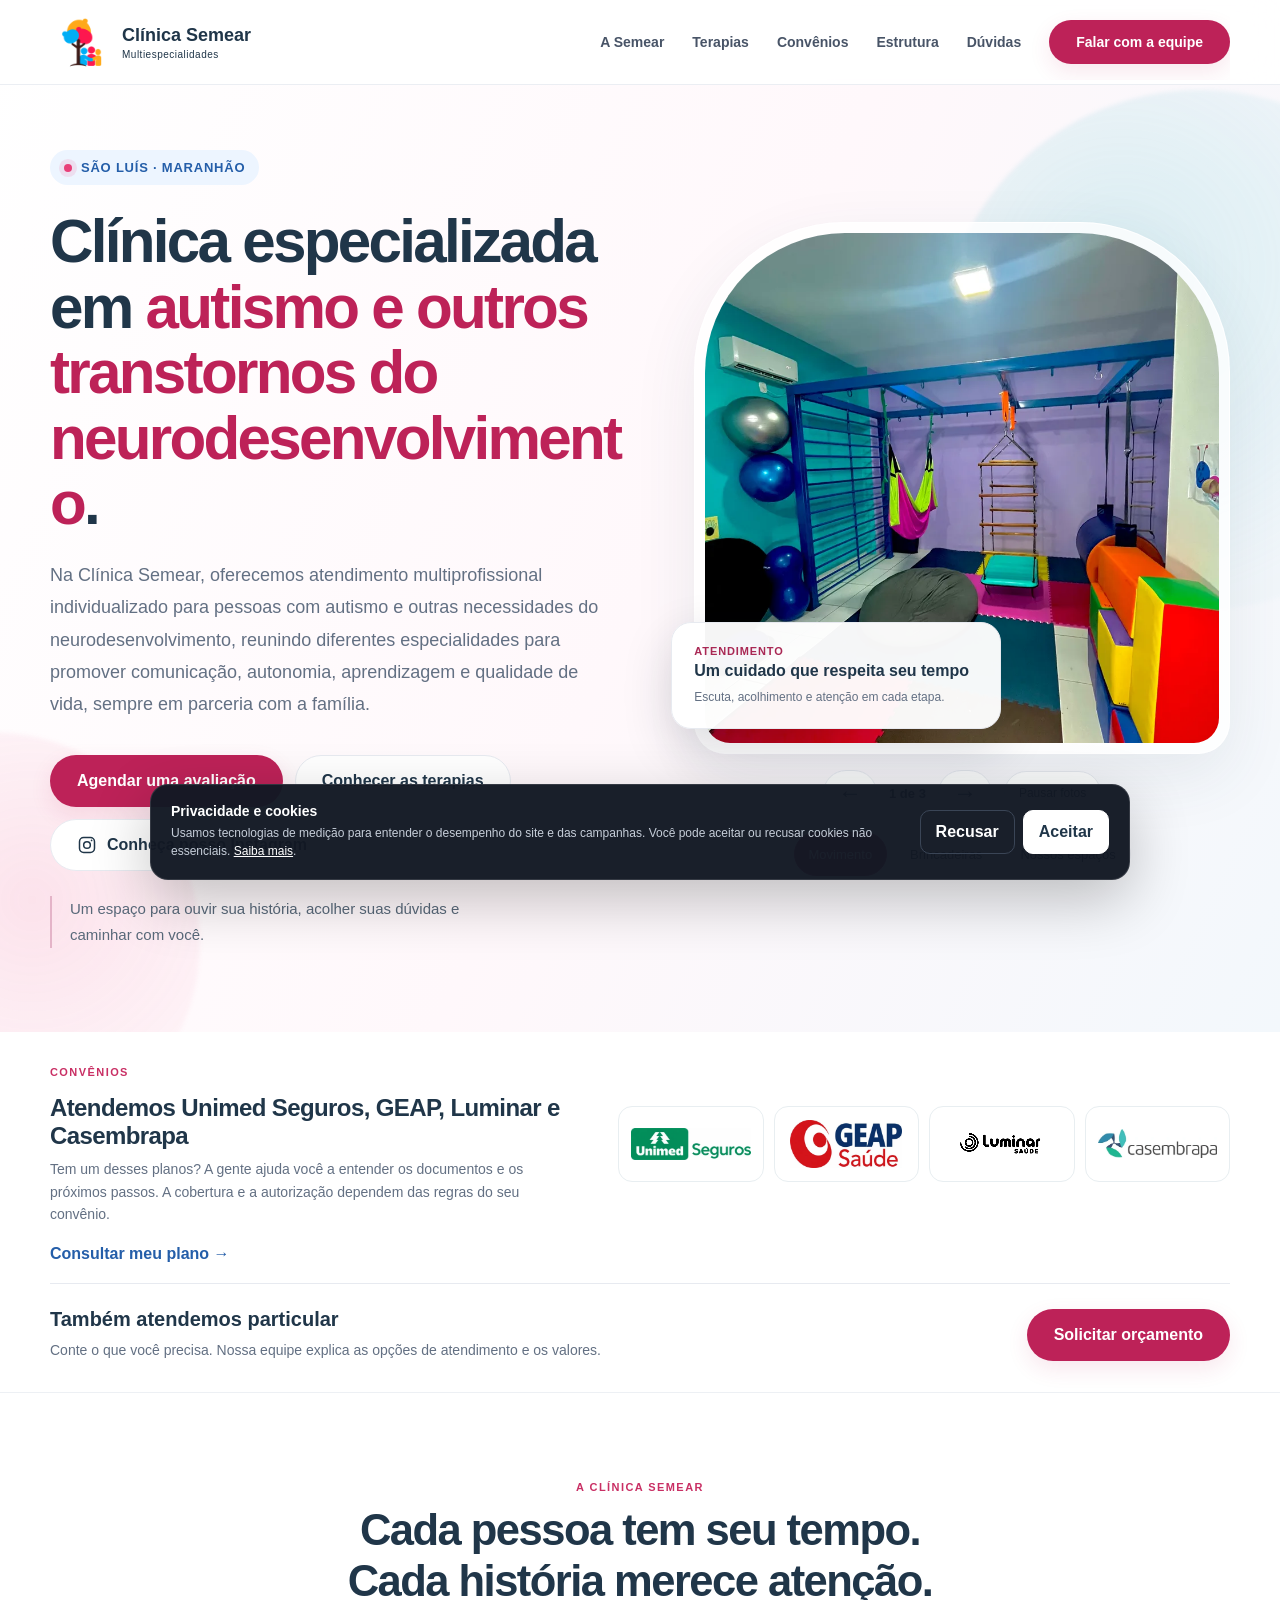
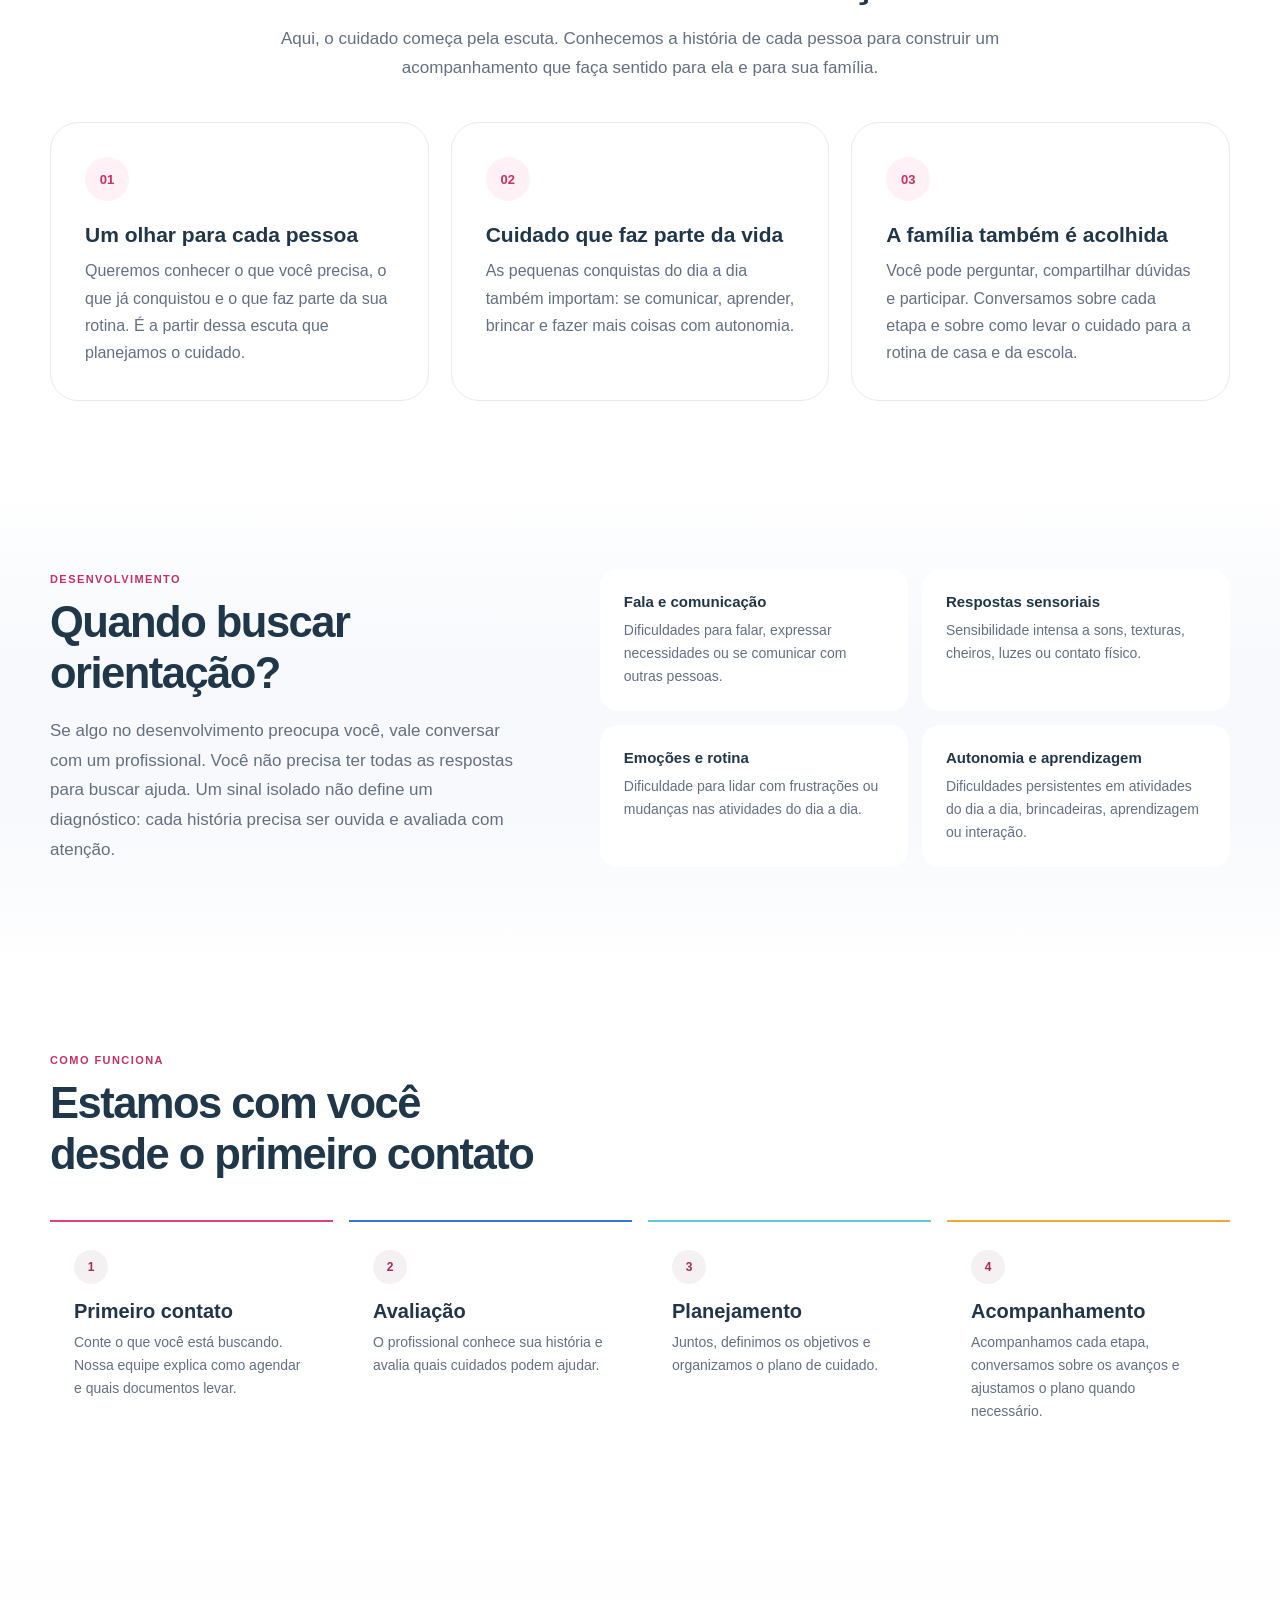
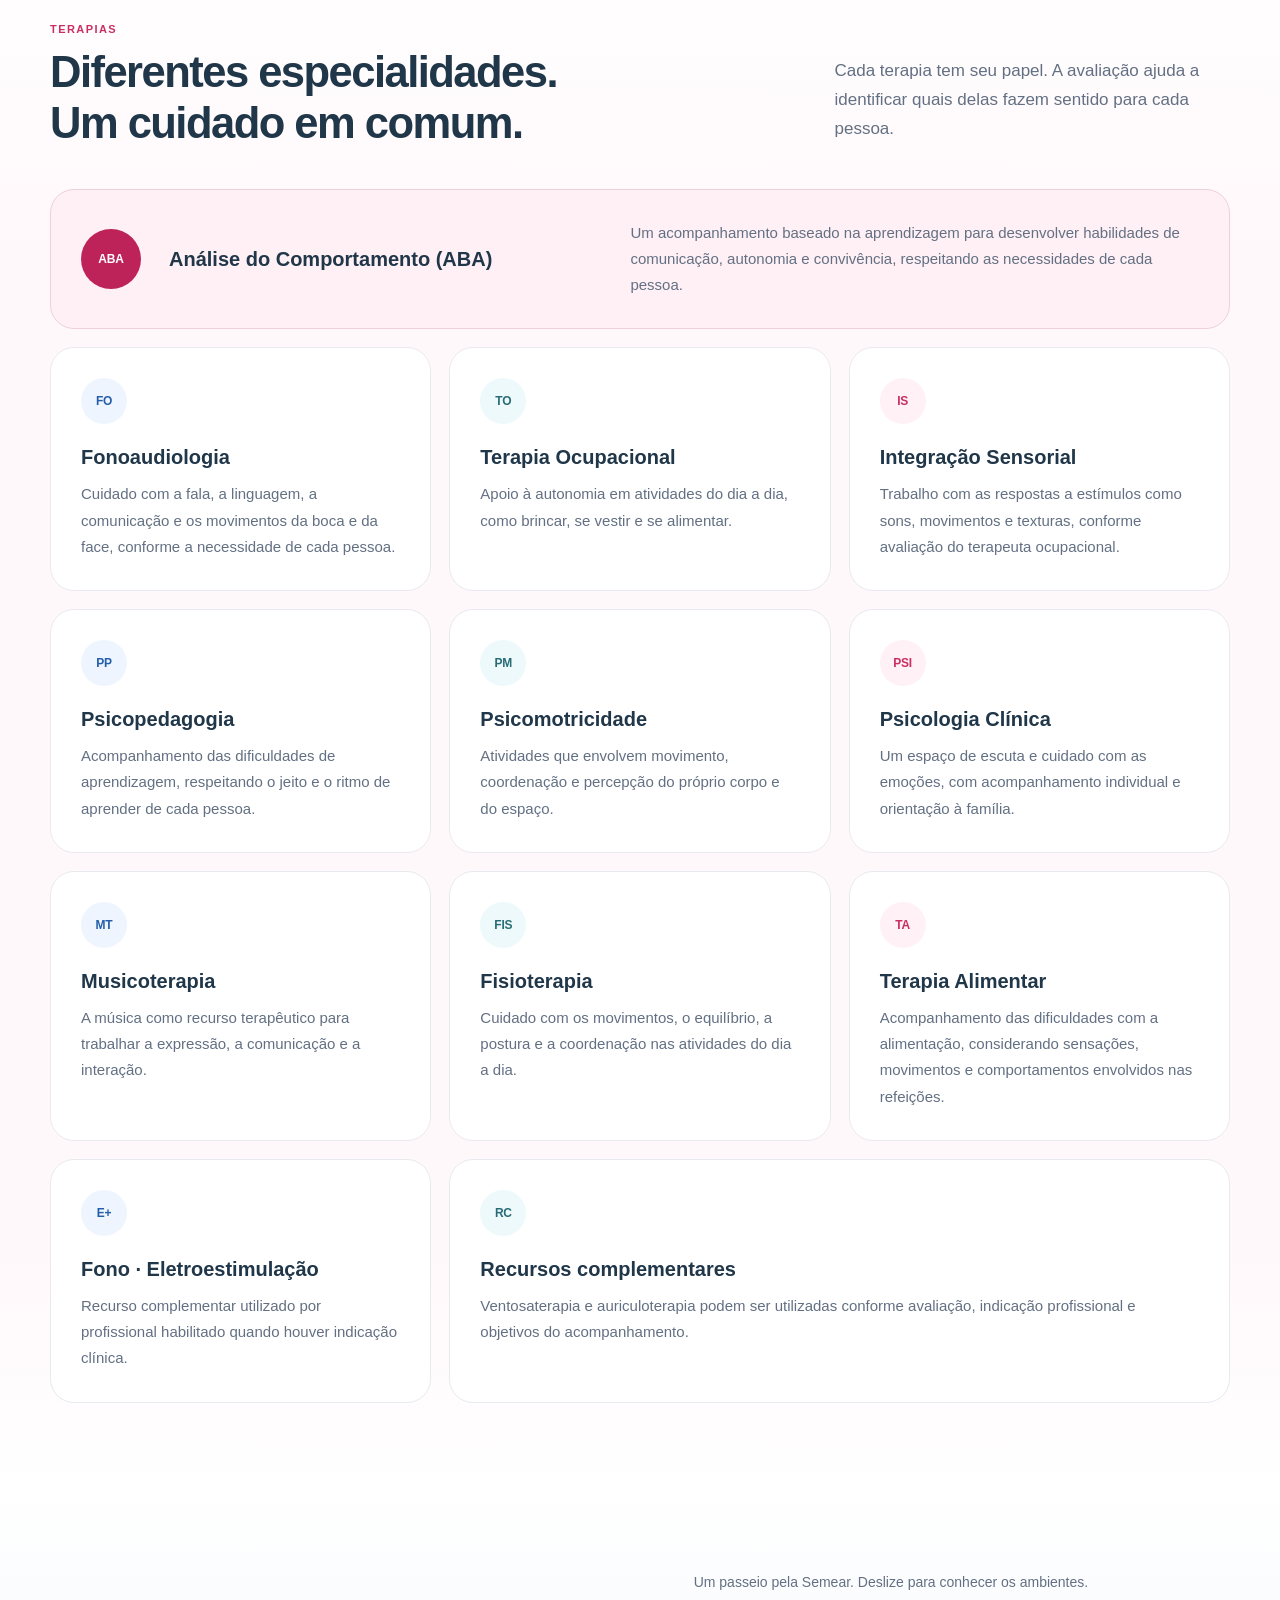
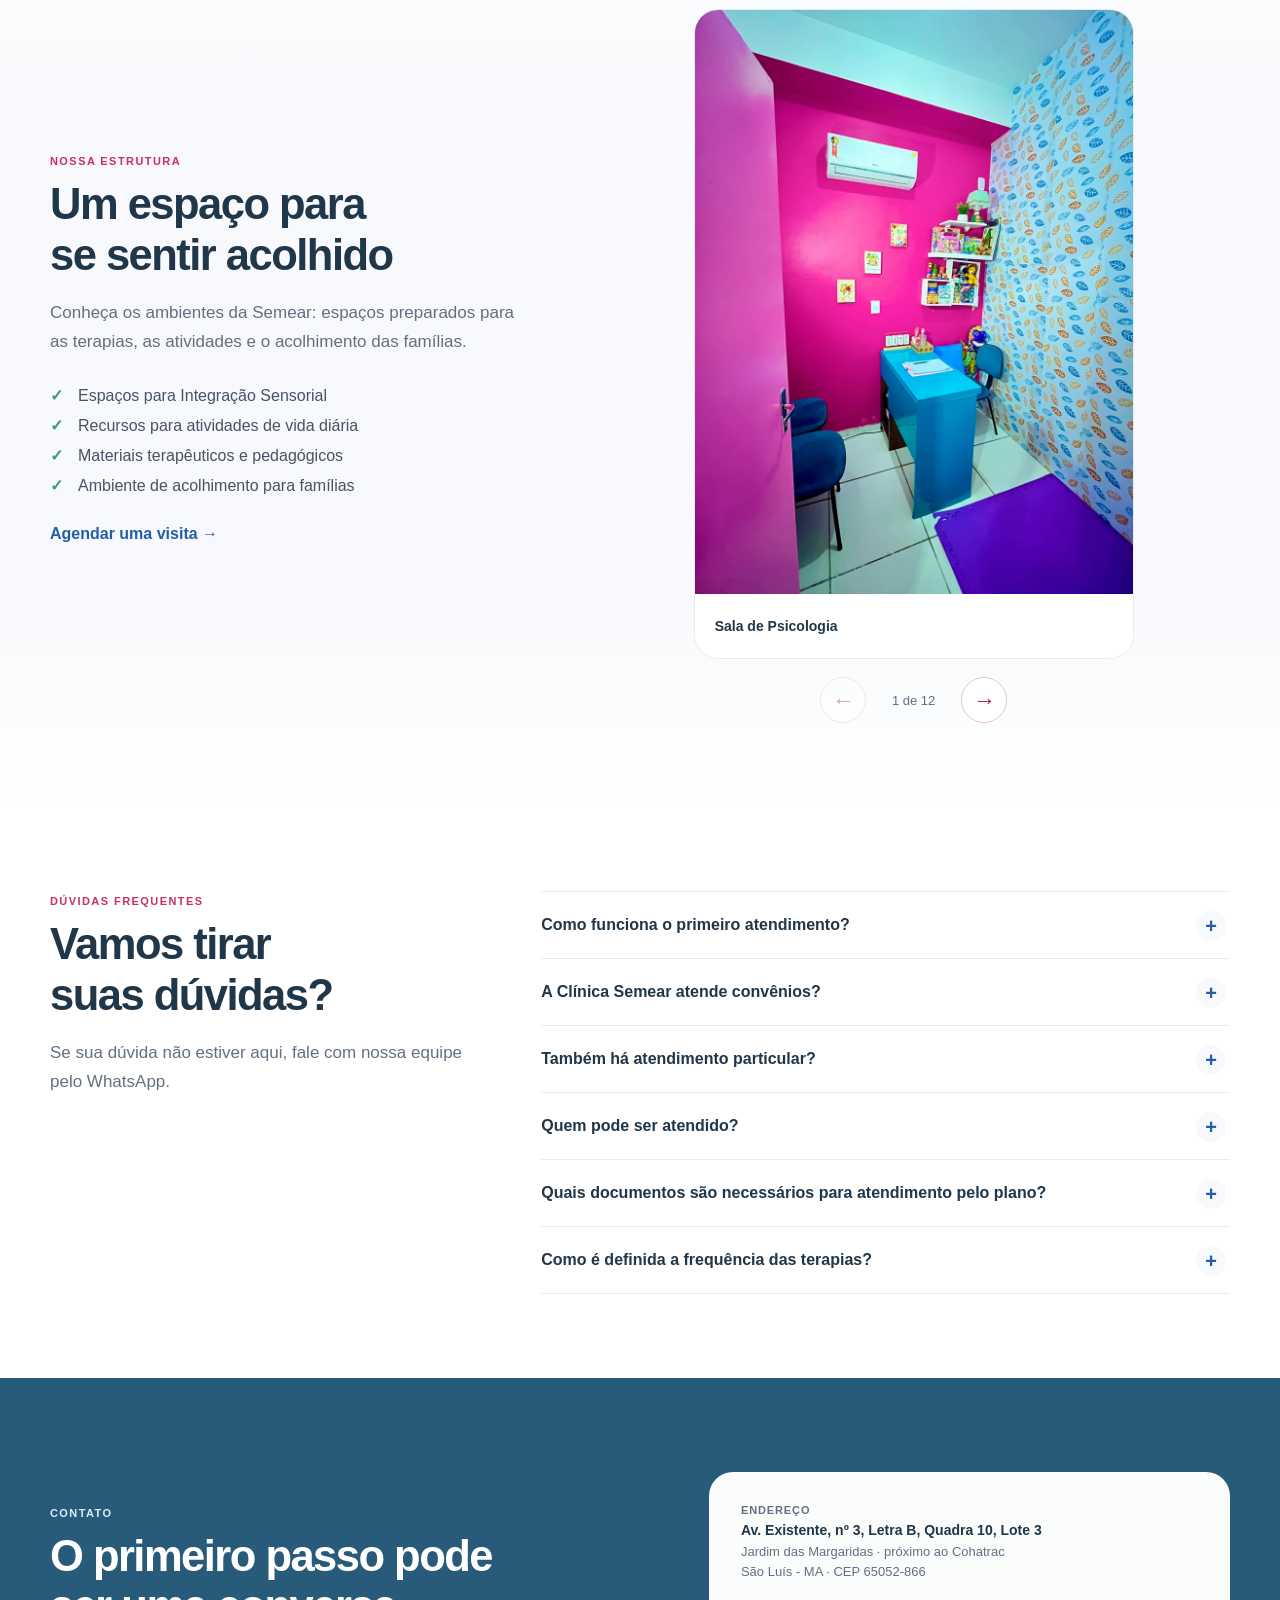
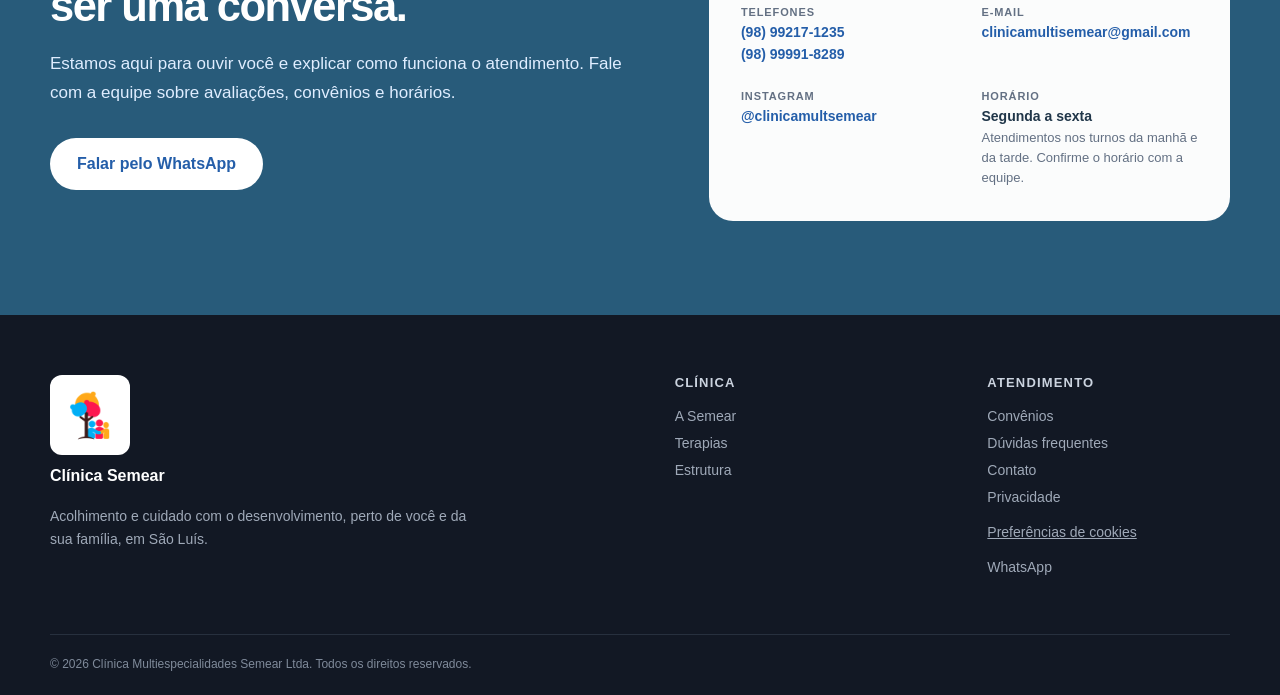
<file: index.html>
<!DOCTYPE html>
<html lang="pt-BR">
<head>
  <meta charset="utf-8">
  <!-- Google Ads: preservado do site atual -->
  <script>
    window.dataLayer = window.dataLayer || [];
    function gtag(){dataLayer.push(arguments);}
    gtag('consent', 'default', {
      ad_storage: 'denied',
      analytics_storage: 'denied',
      ad_user_data: 'denied',
      ad_personalization: 'denied'
    });
    try {
      if (localStorage.getItem('semear_cookie_consent') === 'accepted') {
        gtag('consent', 'update', {ad_storage: 'granted', analytics_storage: 'granted', ad_user_data: 'granted', ad_personalization: 'granted'});
      }
    } catch (_) {}
    gtag('js', new Date());
    gtag('config', 'AW-18007017680');
  </script>
  <script async src="https://www.googletagmanager.com/gtag/js?id=AW-18007017680"></script>
  <script>
    function gtag_report_conversion(url) {
      var navigated = false;
      var go = function () {
        if (navigated) return;
        navigated = true;
        if (typeof url !== 'undefined') window.location.href = url;
      };
      if (typeof gtag === 'function') {
        gtag('event', 'conversion', {
          'send_to': 'AW-18007017680/99G-CIWyqIscENCRtYpD',
          'event_callback': go,
          'event_timeout': 1200
        });
        window.setTimeout(go, 1300);
      } else {
        go();
      }
      return false;
    }
  </script>

  <meta name="viewport" content="width=device-width,initial-scale=1">
  <meta name="theme-color" content="#ffffff">
  <meta name="robots" content="index,follow,max-image-preview:large">
  <link rel="canonical" href="https://www.clinicasemear.com/">
  <link rel="icon" type="image/png" href="/assets/logo-semear-160.png">
  <link rel="manifest" href="/site.webmanifest">
  <meta name="geo.region" content="BR-MA">
  <meta name="geo.placename" content="São Luís">

  <title>Clínica Semear | Terapias para TEA e Neurodesenvolvimento em São Luís</title>
  <meta name="description" content="Clínica multiprofissional em São Luís para TEA e neurodesenvolvimento. ABA, Fonoaudiologia, Terapia Ocupacional, Integração Sensorial, Psicopedagogia e outras terapias. Atendemos Unimed Seguros, GEAP, Luminar e Casembrapa.">
  <meta name="keywords" content="clínica autismo São Luís, terapia ABA São Luís, fonoaudiologia autismo São Luís, terapia ocupacional autismo São Luís, integração sensorial São Luís, psicopedagogia São Luís, Clínica Semear">

  <meta property="og:type" content="website">
  <meta property="og:locale" content="pt_BR">
  <meta property="og:site_name" content="Clínica Semear">
  <meta property="og:url" content="https://www.clinicasemear.com/">
  <meta property="og:title" content="Clínica Semear | Cuidado multiprofissional em São Luís">
  <meta property="og:description" content="Atendimento multiprofissional para TEA e neurodesenvolvimento, com equipe integrada e acompanhamento individualizado.">
  <meta property="og:image" content="https://www.clinicasemear.com/estrutura-4.jpg">

  <meta name="twitter:card" content="summary_large_image">
  <meta name="twitter:title" content="Clínica Semear | Cuidado multiprofissional em São Luís">
  <meta name="twitter:description" content="ABA, Fonoaudiologia, Terapia Ocupacional, Integração Sensorial e outras terapias.">
  <meta name="twitter:image" content="https://www.clinicasemear.com/estrutura-4.jpg">

  <link rel="preload" as="image" href="assets/estrutura-4-960.webp" imagesrcset="assets/estrutura-4-480.webp 480w, assets/estrutura-4-960.webp 896w" imagesizes="(max-width: 600px) 100vw, (max-width: 1080px) 90vw, 540px" fetchpriority="high">
  <link rel="stylesheet" href="styles.css">

  <script type="application/ld+json">
  {
    "@context": "https://schema.org",
    "@type": ["MedicalClinic", "LocalBusiness"],
    "name": "Clínica Multiespecialidades Semear",
    "alternateName": "Clínica Semear",
    "url": "https://www.clinicasemear.com/",
    "logo": "https://www.clinicasemear.com/logo-semear.png",
    "image": "https://www.clinicasemear.com/estrutura-4.jpg",
    "description": "Clínica multiprofissional para TEA e outras necessidades do neurodesenvolvimento em São Luís, Maranhão.",
    "telephone": ["+55 98 99217-1235", "+55 98 99991-8289"],
    "email": "clinicamultisemear@gmail.com",
    "identifier": {"@type":"PropertyValue","name":"CNES","value":"2949873"},
    "address": {
      "@type": "PostalAddress",
      "streetAddress": "Av. Existente, nº 3, Letra B, Quadra 10, Lote 3, Jardim das Margaridas",
      "addressLocality": "São Luís",
      "addressRegion": "MA",
      "postalCode": "65052-866",
      "addressCountry": "BR"
    },
    "areaServed": "São Luís - MA",
    "sameAs": ["https://www.instagram.com/clinicamultsemear/"]
  }
  </script>
</head>
<body>
  <a class="skip-link" href="#conteudo">Ir para o conteúdo</a>

  <header class="site-header" id="topo">
    <div class="container header-inner">
      <a class="brand" href="#topo" aria-label="Clínica Semear Multiespecialidades - início">
        <img src="assets/logo-semear-160.png" alt="Clínica Multiespecialidades Semear" width="64" height="64"><span class="brand-name">Clínica Semear<small>Multiespecialidades</small></span>
      </a>

      <button class="menu-toggle" type="button" aria-label="Abrir menu" aria-controls="nav" aria-expanded="false">
        <span></span><span></span><span></span>
      </button>

      <nav class="main-nav" id="nav" aria-label="Navegação principal">
        <a href="#sobre">A Semear</a>
        <a href="#terapias">Terapias</a>
        <a href="#convenios">Convênios</a>
        <a href="#estrutura">Estrutura</a>
        <a href="#faq">Dúvidas</a>
        <a class="btn btn-sm btn-primary nav-cta js-whatsapp" href="https://api.whatsapp.com/send/?phone=5598999918289&text=Ol%C3%A1%2C+gostaria+de+informa%C3%A7%C3%B5es+sobre+o+atendimento+na+Cl%C3%ADnica+Semear.&type=phone_number&app_absent=0">Falar com a equipe</a>
      </nav>
    </div>
  </header>

  <main id="conteudo" tabindex="-1">
    <section class="hero section">
      <div class="hero-orb hero-orb-a" aria-hidden="true"></div>
      <div class="hero-orb hero-orb-b" aria-hidden="true"></div>
      <div class="container hero-grid">
        <div class="hero-copy">
          <div class="eyebrow"><span class="dot"></span> São Luís · Maranhão</div>
          <h1>Clínica especializada em <span>autismo e outros transtornos do neurodesenvolvimento</span>.</h1>
          <p class="lead">Na Clínica Semear, oferecemos atendimento multiprofissional individualizado para pessoas com autismo e outras necessidades do neurodesenvolvimento, reunindo diferentes especialidades para promover comunicação, autonomia, aprendizagem e qualidade de vida, sempre em parceria com a família.</p>

          <div class="hero-actions">
            <a class="btn btn-primary js-whatsapp" href="https://api.whatsapp.com/send/?phone=5598999918289&text=Ol%C3%A1%2C+gostaria+de+agendar+uma+avalia%C3%A7%C3%A3o+na+Cl%C3%ADnica+Semear.&type=phone_number&app_absent=0">Agendar uma avaliação</a>
            <a class="btn btn-secondary" href="#terapias">Conhecer as terapias</a>
            <a class="btn btn-secondary btn-instagram" href="https://www.instagram.com/clinicamultsemear/" target="_blank" rel="noopener noreferrer" aria-label="Conheça nosso Instagram (abre em nova aba)">
              <svg width="20" height="20" viewBox="0 0 24 24" fill="none" stroke="currentColor" stroke-width="1.8" aria-hidden="true" focusable="false"><rect x="3" y="3" width="18" height="18" rx="5"></rect><circle cx="12" cy="12" r="4"></circle><circle cx="17.5" cy="6.5" r="1" fill="currentColor" stroke="none"></circle></svg>
              Conheça nosso Instagram
            </a>
          </div>

          <div class="hero-trust" role="group" aria-label="Informações de confiança">
            <p>Um espaço para ouvir sua história, acolher suas dúvidas e caminhar com você.</p>
          </div>
        </div>

        <div class="hero-media">
          <div class="hero-photo-wrap">
            <img class="hero-photo" id="hero-photo" src="assets/galeria/psicomotricidade.webp" alt="Sala de psicomotricidade com balanços e recursos para movimento" width="900" height="1200" fetchpriority="high" decoding="async">
            <div class="hero-card">
              <span class="hero-card-kicker">Atendimento</span>
              <strong>Um cuidado que respeita seu tempo</strong>
              <span>Escuta, acolhimento e atenção em cada etapa.</span>
            </div>
          </div>
          <div class="hero-carousel-controls" hidden>
            <button type="button" class="hero-prev" aria-label="Foto anterior do início">←</button>
            <span class="hero-count">1 de 3</span>
            <button type="button" class="hero-next" aria-label="Próxima foto do início">→</button>
            <button type="button" class="hero-pause">Pausar fotos</button>
          </div>
          <div class="hero-photo-options" role="group" aria-label="Escolher foto da clínica" hidden>
            <button type="button" aria-pressed="true" aria-controls="hero-photo" data-photo="assets/galeria/psicomotricidade.webp" data-alt="Sala de psicomotricidade com balanços e recursos para movimento">Movimento</button>
            <button type="button" aria-pressed="false" aria-controls="hero-photo" data-photo="assets/galeria/psicomotricidade-bolinhas.webp" data-alt="Sala com piscina de bolinhas e materiais para atividades">Brincadeiras</button>
            <button type="button" aria-pressed="false" aria-controls="hero-photo" data-photo="assets/galeria/corredor.webp" data-alt="Corredor da clínica com acesso às salas de atendimento">Nossos espaços</button>
          </div>
        </div>
      </div>
    </section>

    <section class="plans-strip" id="convenios" aria-labelledby="titulo-convenios">
      <div class="container plans-inner">
        <div class="plans-copy">
          <span class="section-kicker">Convênios</span>
          <h2 id="titulo-convenios">Atendemos Unimed Seguros, GEAP, Luminar e Casembrapa</h2>
          <p>Tem um desses planos? A gente ajuda você a entender os documentos e os próximos passos. A cobertura e a autorização dependem das regras do seu convênio.</p>
        </div>
        <div class="plan-logos" role="group" aria-label="Convênios atendidos">
          <div class="plan-card plan-unimed"><img src="assets/convenios/unimed.webp" alt="Unimed Seguros" width="120" height="48" loading="lazy" decoding="async"></div>
          <div class="plan-card plan-geap"><img src="assets/convenios/geap.webp" alt="GEAP Saúde" width="120" height="48" loading="lazy" decoding="async"></div>
          <div class="plan-card plan-luminar"><img src="assets/convenios/luminar.webp" alt="Luminar Saúde" width="120" height="48" loading="lazy" decoding="async"></div>
          <div class="plan-card plan-casembrapa"><img src="assets/convenios/casembrapa.webp" alt="Casembrapa" width="120" height="48" loading="lazy" decoding="async"></div>
        </div>
        <a class="text-link js-whatsapp" href="https://api.whatsapp.com/send/?phone=5598999918289&text=Ol%C3%A1%2C+gostaria+de+verificar+atendimento+pelo+meu+conv%C3%AAnio.&type=phone_number&app_absent=0">Consultar meu plano →</a>
        <div class="private-care">
          <div>
            <h3>Também atendemos particular</h3>
            <p>Conte o que você precisa. Nossa equipe explica as opções de atendimento e os valores.</p>
          </div>
          <a class="btn btn-primary js-whatsapp" href="https://api.whatsapp.com/send/?phone=5598999918289&amp;text=Ol%C3%A1%21%20Gostaria%20de%20solicitar%20um%20or%C3%A7amento%20para%20atendimento%20particular%20na%20Cl%C3%ADnica%20Semear.&amp;type=phone_number&amp;app_absent=0">Solicitar orçamento</a>
        </div>
      </div>
    </section>

    <section class="section" id="sobre">
      <div class="container">
        <div class="section-heading centered">
          <span class="section-kicker">A Clínica Semear</span>
          <h2>Cada pessoa tem seu tempo.<br>Cada história merece atenção.</h2>
          <p>Aqui, o cuidado começa pela escuta. Conhecemos a história de cada pessoa para construir um acompanhamento que faça sentido para ela e para sua família.</p>
        </div>

        <div class="pillars-grid">
          <article class="pillar-card">
            <div class="pillar-number">01</div>
            <h3>Um olhar para cada pessoa</h3>
            <p>Queremos conhecer o que você precisa, o que já conquistou e o que faz parte da sua rotina. É a partir dessa escuta que planejamos o cuidado.</p>
          </article>
          <article class="pillar-card">
            <div class="pillar-number">02</div>
            <h3>Cuidado que faz parte da vida</h3>
            <p>As pequenas conquistas do dia a dia também importam: se comunicar, aprender, brincar e fazer mais coisas com autonomia.</p>
          </article>
          <article class="pillar-card">
            <div class="pillar-number">03</div>
            <h3>A família também é acolhida</h3>
            <p>Você pode perguntar, compartilhar dúvidas e participar. Conversamos sobre cada etapa e sobre como levar o cuidado para a rotina de casa e da escola.</p>
          </article>
        </div>
      </div>
    </section>

    <section class="section section-soft signs-section" aria-labelledby="titulo-sinais">
      <div class="container signs-grid">
        <div>
          <span class="section-kicker">Desenvolvimento</span>
          <h2 id="titulo-sinais">Quando buscar orientação?</h2>
          <p class="muted">Se algo no desenvolvimento preocupa você, vale conversar com um profissional. Você não precisa ter todas as respostas para buscar ajuda. Um sinal isolado não define um diagnóstico: cada história precisa ser ouvida e avaliada com atenção.</p>
        </div>
        <div class="sign-list">
          <div class="sign-item"><span>Fala e comunicação</span><p>Dificuldades para falar, expressar necessidades ou se comunicar com outras pessoas.</p></div>
          <div class="sign-item"><span>Respostas sensoriais</span><p>Sensibilidade intensa a sons, texturas, cheiros, luzes ou contato físico.</p></div>
          <div class="sign-item"><span>Emoções e rotina</span><p>Dificuldade para lidar com frustrações ou mudanças nas atividades do dia a dia.</p></div>
          <div class="sign-item"><span>Autonomia e aprendizagem</span><p>Dificuldades persistentes em atividades do dia a dia, brincadeiras, aprendizagem ou interação.</p></div>
        </div>
      </div>
    </section>

    <section class="section" aria-labelledby="titulo-como-funciona">
      <div class="container">
        <div class="section-heading">
          <span class="section-kicker">Como funciona</span>
          <h2 id="titulo-como-funciona">Estamos com você desde o primeiro contato</h2>
        </div>
        <ol class="steps-grid">
          <li><span>1</span><h3>Primeiro contato</h3><p>Conte o que você está buscando. Nossa equipe explica como agendar e quais documentos levar.</p></li>
          <li><span>2</span><h3>Avaliação</h3><p>O profissional conhece sua história e avalia quais cuidados podem ajudar.</p></li>
          <li><span>3</span><h3>Planejamento</h3><p>Juntos, definimos os objetivos e organizamos o plano de cuidado.</p></li>
          <li><span>4</span><h3>Acompanhamento</h3><p>Acompanhamos cada etapa, conversamos sobre os avanços e ajustamos o plano quando necessário.</p></li>
        </ol>
      </div>
    </section>

    <section class="section section-soft" id="terapias">
      <div class="container">
        <div class="section-heading split-heading">
          <div>
            <span class="section-kicker">Terapias</span>
            <h2>Diferentes especialidades.<br>Um cuidado em comum.</h2>
          </div>
          <p>Cada terapia tem seu papel. A avaliação ajuda a identificar quais delas fazem sentido para cada pessoa.</p>
        </div>

        <div class="therapy-grid">
          <article class="therapy-card featured"><div class="therapy-badge">ABA</div><h3>Análise do Comportamento (ABA)</h3><p>Um acompanhamento baseado na aprendizagem para desenvolver habilidades de comunicação, autonomia e convivência, respeitando as necessidades de cada pessoa.</p></article>
          <article class="therapy-card"><div class="therapy-badge">FO</div><h3>Fonoaudiologia</h3><p>Cuidado com a fala, a linguagem, a comunicação e os movimentos da boca e da face, conforme a necessidade de cada pessoa.</p></article>
          <article class="therapy-card"><div class="therapy-badge">TO</div><h3>Terapia Ocupacional</h3><p>Apoio à autonomia em atividades do dia a dia, como brincar, se vestir e se alimentar.</p></article>
          <article class="therapy-card"><div class="therapy-badge">IS</div><h3>Integração Sensorial</h3><p>Trabalho com as respostas a estímulos como sons, movimentos e texturas, conforme avaliação do terapeuta ocupacional.</p></article>
          <article class="therapy-card"><div class="therapy-badge">PP</div><h3>Psicopedagogia</h3><p>Acompanhamento das dificuldades de aprendizagem, respeitando o jeito e o ritmo de aprender de cada pessoa.</p></article>
          <article class="therapy-card"><div class="therapy-badge">PM</div><h3>Psicomotricidade</h3><p>Atividades que envolvem movimento, coordenação e percepção do próprio corpo e do espaço.</p></article>
          <article class="therapy-card"><div class="therapy-badge">PSI</div><h3>Psicologia Clínica</h3><p>Um espaço de escuta e cuidado com as emoções, com acompanhamento individual e orientação à família.</p></article>
          <article class="therapy-card"><div class="therapy-badge">MT</div><h3>Musicoterapia</h3><p>A música como recurso terapêutico para trabalhar a expressão, a comunicação e a interação.</p></article>
          <article class="therapy-card"><div class="therapy-badge">FIS</div><h3>Fisioterapia</h3><p>Cuidado com os movimentos, o equilíbrio, a postura e a coordenação nas atividades do dia a dia.</p></article>
          <article class="therapy-card"><div class="therapy-badge">TA</div><h3>Terapia Alimentar</h3><p>Acompanhamento das dificuldades com a alimentação, considerando sensações, movimentos e comportamentos envolvidos nas refeições.</p></article>
          <article class="therapy-card"><div class="therapy-badge">E+</div><h3>Fono · Eletroestimulação</h3><p>Recurso complementar utilizado por profissional habilitado quando houver indicação clínica.</p></article>
          <article class="therapy-card"><div class="therapy-badge">RC</div><h3>Recursos complementares</h3><p>Ventosaterapia e auriculoterapia podem ser utilizadas conforme avaliação, indicação profissional e objetivos do acompanhamento.</p></article>
        </div>
      </div>
    </section>


    <section class="section section-soft" id="estrutura">
      <div class="container structure-grid">
        <div class="structure-copy">
          <span class="section-kicker">Nossa estrutura</span>
          <h2>Um espaço para se sentir acolhido</h2>
          <p>Conheça os ambientes da Semear: espaços preparados para as terapias, as atividades e o acolhimento das famílias.</p>
          <ul class="check-list">
            <li>Espaços para Integração Sensorial</li>
            <li>Recursos para atividades de vida diária</li>
            <li>Materiais terapêuticos e pedagógicos</li>
            <li>Ambiente de acolhimento para famílias</li>
          </ul>
          <a class="text-link js-whatsapp" href="https://api.whatsapp.com/send/?phone=5598999918289&text=Ol%C3%A1%2C+gostaria+de+conhecer+a+estrutura+da+Cl%C3%ADnica+Semear.&type=phone_number&app_absent=0">Agendar uma visita →</a>
        </div>
        <div class="clinic-gallery" role="group" aria-label="Fotos da clínica">
          <p class="gallery-hint">Um passeio pela Semear. Deslize para conhecer os ambientes.</p>
          <div class="clinic-track" id="clinic-photos" tabindex="0" role="group" aria-label="Galeria de ambientes; use as setas do teclado para navegar">
            <figure class="clinic-slide"><img src="assets/galeria/psicologia.webp" alt="Sala de Psicologia" width="900" height="1200" loading="lazy" decoding="async"><figcaption>Sala de Psicologia</figcaption></figure>
            <figure class="clinic-slide"><img src="assets/galeria/psicomotricidade-bolinhas.webp" alt="Espaço de brincadeiras e movimento" width="900" height="1200" loading="lazy" decoding="async"><figcaption>Espaço de brincadeiras e movimento</figcaption></figure>
            <figure class="clinic-slide"><img src="assets/galeria/psicopedagogia.webp" alt="Sala de Psicopedagogia" width="900" height="1200" loading="lazy" decoding="async"><figcaption>Sala de Psicopedagogia</figcaption></figure>
            <figure class="clinic-slide"><img src="assets/galeria/arvore.webp" alt="Um toque de natureza na Semear" width="900" height="1227" loading="lazy" decoding="async"><figcaption>Um toque de natureza na Semear</figcaption></figure>
            <figure class="clinic-slide"><img src="assets/galeria/psicomotricidade.webp" alt="Recursos para movimento e equilíbrio" width="900" height="1200" loading="lazy" decoding="async"><figcaption>Recursos para movimento e equilíbrio</figcaption></figure>
            <figure class="clinic-slide"><img src="assets/galeria/sala-atividades.webp" alt="Sala de atividades" width="900" height="1200" loading="lazy" decoding="async"><figcaption>Sala de atividades</figcaption></figure>
            <figure class="clinic-slide"><img src="assets/galeria/fonoaudiologia.webp" alt="Sala de Fonoaudiologia" width="900" height="1200" loading="lazy" decoding="async"><figcaption>Sala de Fonoaudiologia</figcaption></figure>
            <figure class="clinic-slide"><img src="assets/galeria/aba-safari.webp" alt="Materiais e brinquedos do espaço ABA" width="900" height="1200" loading="lazy" decoding="async"><figcaption>Materiais e brinquedos do espaço ABA</figcaption></figure>
            <figure class="clinic-slide"><img src="assets/galeria/corredor.webp" alt="Conheça nossos espaços" width="900" height="1200" loading="lazy" decoding="async"><figcaption>Conheça nossos espaços</figcaption></figure>
            <figure class="clinic-slide"><img src="assets/estrutura-4-960.webp" alt="Ambiente de atendimento da Clínica Semear" width="896" height="1195" loading="lazy" decoding="async"><figcaption>Mais um cantinho da Semear</figcaption></figure>
            <figure class="clinic-slide"><img src="assets/estrutura-2-960.webp" alt="Ambiente de atendimento da Clínica Semear" width="880" height="1206" loading="lazy" decoding="async"><figcaption>Mais um cantinho da Semear</figcaption></figure>
            <figure class="clinic-slide"><img src="assets/estrutura-3-960.webp" alt="Ambiente de atendimento da Clínica Semear" width="880" height="1206" loading="lazy" decoding="async"><figcaption>Mais um cantinho da Semear</figcaption></figure>
          </div>
          <div class="gallery-controls" hidden>
            <button type="button" class="gallery-prev" aria-label="Foto anterior" aria-controls="clinic-photos">←</button>
            <span class="gallery-count" aria-live="polite" aria-atomic="true">1 de 12</span>
            <button type="button" class="gallery-next" aria-label="Próxima foto" aria-controls="clinic-photos">→</button>
          </div>
        </div>
      </div>
    </section>

    <section class="section" id="faq">
      <div class="container faq-layout">
        <div class="faq-intro">
          <span class="section-kicker">Dúvidas frequentes</span>
          <h2>Vamos tirar suas dúvidas?</h2>
          <p>Se sua dúvida não estiver aqui, fale com nossa equipe pelo WhatsApp.</p>
        </div>
        <div class="faq-list">
          <details>
            <summary>Como funciona o primeiro atendimento?</summary>
            <p>No primeiro contato, ouvimos o que você está buscando e explicamos as opções de atendimento. Depois, orientamos sobre os documentos e o agendamento da avaliação.</p>
          </details>
          <details>
            <summary>A Clínica Semear atende convênios?</summary>
            <p>Sim. Atualmente atendemos Unimed Seguros, GEAP, Luminar e Casembrapa. Nos convênios, os atendimentos da clínica são direcionados ao diagnóstico de TEA, conforme regras de cobertura, elegibilidade e autorização de cada plano. Nossa equipe orienta sobre encaminhamento, documentação e carteira do convênio.</p>
          </details>
          <details>
            <summary>Também há atendimento particular?</summary>
            <p>Sim. No atendimento particular não é exigido CID para solicitar avaliação ou acompanhamento. A indicação da especialidade e do plano terapêutico é definida conforme a demanda apresentada e a avaliação profissional. Fale com a equipe para conhecer disponibilidade e valores.</p>
          </details>
          <details>
            <summary>Quem pode ser atendido?</summary>
            <p>Nos atendimentos particulares, a clínica pode avaliar crianças, adolescentes e adultos conforme a especialidade e a demanda apresentada. Nos convênios, a elegibilidade segue as regras de cada plano e a documentação clínica exigida.</p>
          </details>
          <details>
            <summary>Quais documentos são necessários para atendimento pelo plano?</summary>
            <p>Os requisitos variam conforme o convênio. Em geral, solicitamos encaminhamento ou solicitação médica com CID e quantidade de terapias quando exigidos pelo plano, além da documentação e da carteira do beneficiário. Nossa equipe confirma os requisitos antes do agendamento.</p>
          </details>
          <details>
            <summary>Como é definida a frequência das terapias?</summary>
            <p>A frequência depende da avaliação profissional, dos objetivos terapêuticos, da indicação clínica e, quando houver convênio, das autorizações disponibilizadas pelo plano.</p>
          </details>
        </div>
      </div>
    </section>

    <section class="contact-section" id="contato">
      <div class="container contact-grid">
        <div class="contact-copy">
          <span class="section-kicker light">Contato</span>
          <h2>O primeiro passo pode ser uma conversa.</h2>
          <p>Estamos aqui para ouvir você e explicar como funciona o atendimento. Fale com a equipe sobre avaliações, convênios e horários.</p>
          <a class="btn btn-light js-whatsapp" href="https://api.whatsapp.com/send/?phone=5598999918289&text=Ol%C3%A1%2C+gostaria+de+informa%C3%A7%C3%B5es+sobre+o+atendimento+na+Cl%C3%ADnica+Semear.&type=phone_number&app_absent=0">Falar pelo WhatsApp</a>
        </div>
        <address class="contact-card">
          <div><span>Endereço</span><strong>Av. Existente, nº 3, Letra B, Quadra 10, Lote 3</strong><p>Jardim das Margaridas · próximo ao Cohatrac<br>São Luís - MA · CEP 65052-866</p></div>
          <div><span>Telefones</span><a href="tel:+5598992171235">(98)&nbsp;99217&#8209;1235</a><p><a href="tel:+5598999918289">(98)&nbsp;99991&#8209;8289</a></p></div>
          <div><span>E-mail</span><a href="mailto:clinicamultisemear@gmail.com">clinicamultisemear@gmail.com</a></div>
          <div><span>Instagram</span><a href="https://www.instagram.com/clinicamultsemear/" target="_blank" rel="noopener">@clinicamultsemear</a></div>
          <div><span>Horário</span><strong>Segunda a sexta</strong><p>Atendimentos nos turnos da manhã e da tarde. Confirme o horário com a equipe.</p></div>
        </address>
      </div>
    </section>
  </main>

  <footer class="site-footer">
    <div class="container footer-grid">
      <div class="footer-brand">
        <img src="assets/logo-semear-160.png" alt="Clínica Semear" width="80" height="80" loading="lazy"><strong>Clínica Semear</strong>
        <p>Acolhimento e cuidado com o desenvolvimento, perto de você e da sua família, em São Luís.</p>
      </div>
      <div><h2>Clínica</h2><a href="#sobre">A Semear</a><a href="#terapias">Terapias</a><a href="#estrutura">Estrutura</a></div>
      <div><h2>Atendimento</h2><a href="#convenios">Convênios</a><a href="#faq">Dúvidas frequentes</a><a href="#contato">Contato</a><a href="/politica-de-privacidade.html">Privacidade</a><button type="button" class="cookie-settings" hidden>Preferências de cookies</button><a class="js-whatsapp" href="https://api.whatsapp.com/send/?phone=5598999918289&text=Ol%C3%A1%2C+gostaria+de+informa%C3%A7%C3%B5es+sobre+a+Cl%C3%ADnica+Semear.&type=phone_number&app_absent=0">WhatsApp</a></div>
    </div>
    <div class="container footer-bottom">
      <span>© 2026 Clínica Multiespecialidades Semear Ltda. Todos os direitos reservados.</span>
    </div>
  </footer>

  <section class="cookie-banner" id="cookie-banner" aria-label="Preferências de privacidade" tabindex="-1" hidden>
    <div><strong>Privacidade e cookies</strong><p>Usamos tecnologias de medição para entender o desempenho do site e das campanhas. Você pode aceitar ou recusar cookies não essenciais. <a href="/politica-de-privacidade.html">Saiba mais</a>.</p></div>
    <div class="cookie-actions"><button type="button" class="cookie-reject" id="cookie-reject">Recusar</button><button type="button" class="cookie-accept" id="cookie-accept">Aceitar</button></div>
  </section>

  <a class="floating-whatsapp js-whatsapp" href="https://api.whatsapp.com/send/?phone=5598999918289&text=Ol%C3%A1%2C+gostaria+de+informa%C3%A7%C3%B5es+sobre+a+Cl%C3%ADnica+Semear.&type=phone_number&app_absent=0" aria-label="Falar com a Clínica Semear pelo WhatsApp">WhatsApp</a>

  <script src="main.js" defer></script>
</body>
</html>
</file>
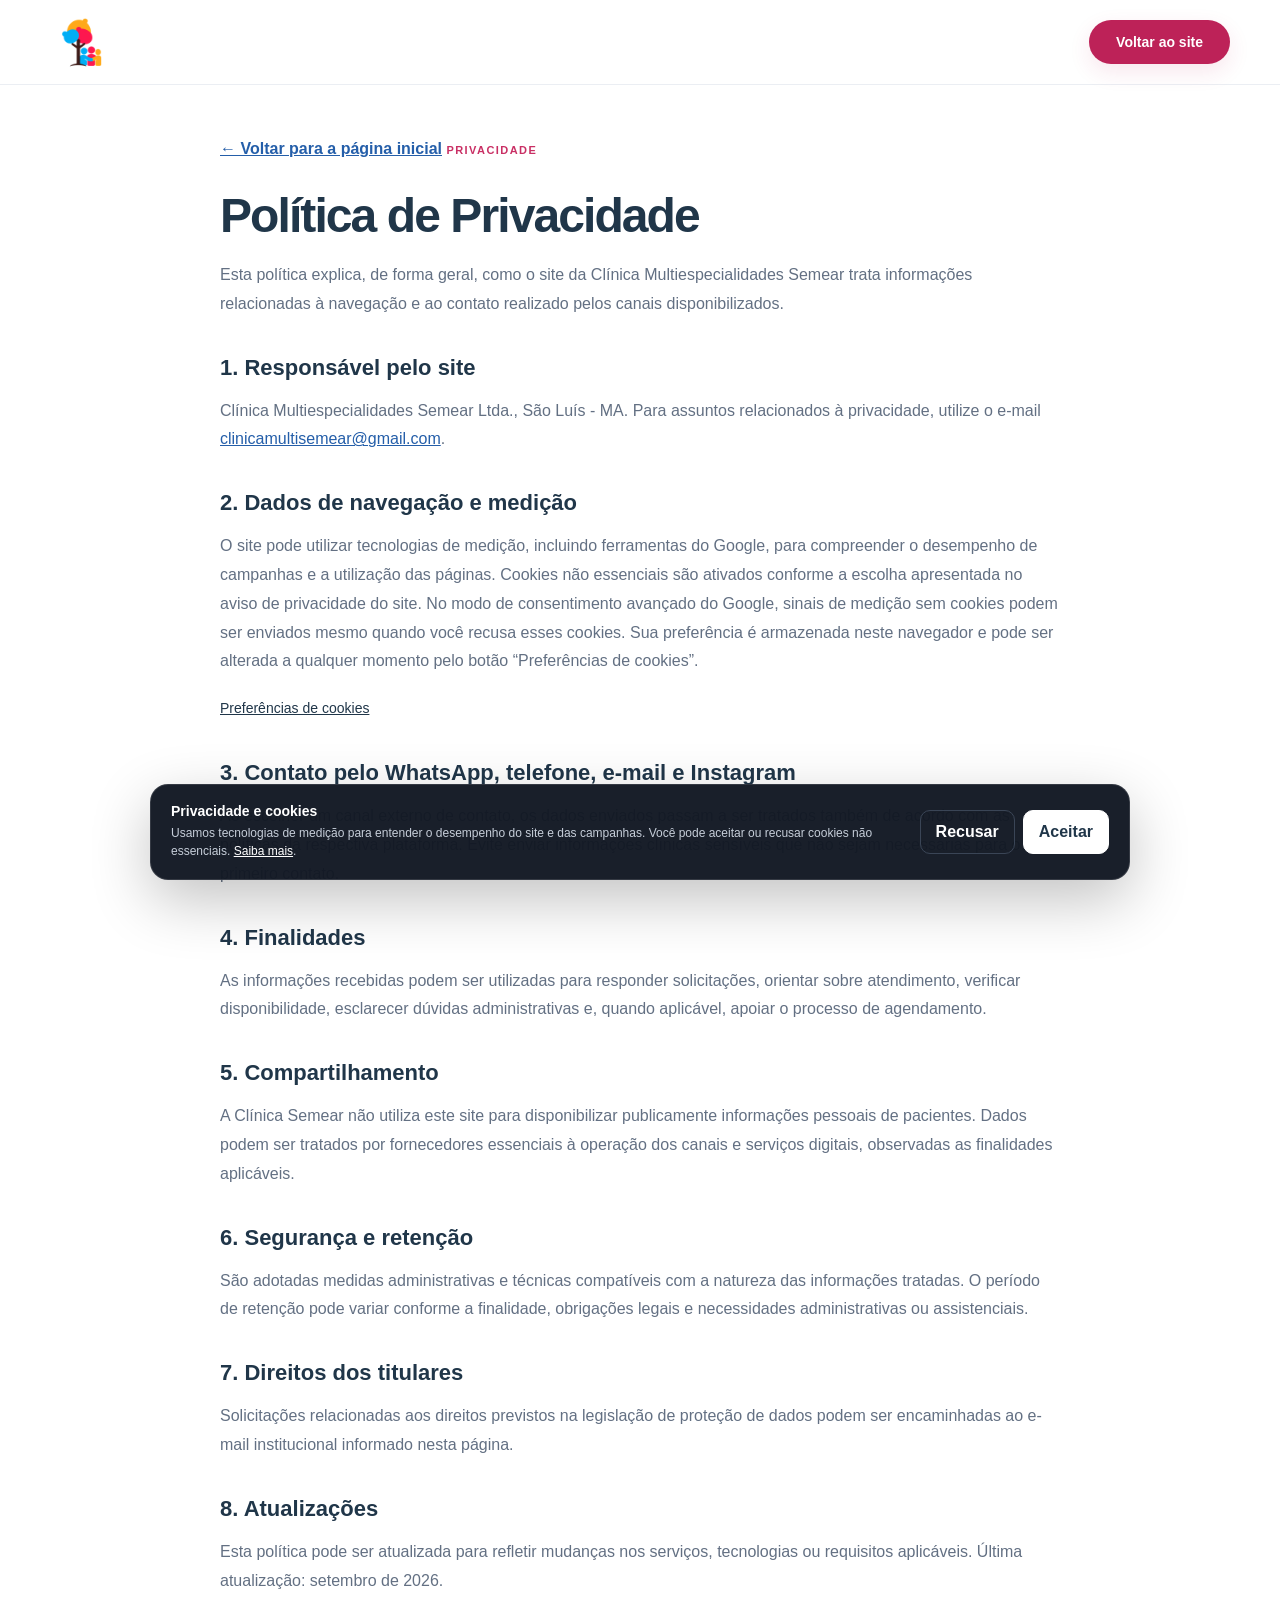
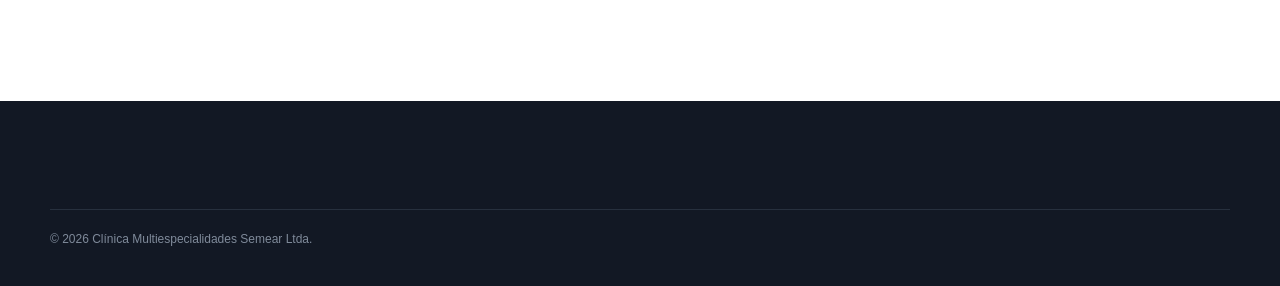
<file: politica-de-privacidade.html>
<!DOCTYPE html>
<html lang="pt-BR">
<head>
  <meta charset="utf-8">
  <meta name="viewport" content="width=device-width,initial-scale=1">
  <meta name="robots" content="index,follow">
  <link rel="canonical" href="https://www.clinicasemear.com/politica-de-privacidade.html">
  <link rel="icon" type="image/png" href="/assets/logo-semear-160.png">
  <title>Política de Privacidade | Clínica Semear</title>
  <meta name="description" content="Política de privacidade do site da Clínica Multiespecialidades Semear.">
  <link rel="stylesheet" href="styles.css">
  <style>
    .legal-page{padding:140px 0 90px;background:#fff}.legal-wrap{max-width:840px}.legal-wrap h1{font-size:clamp(32px, 8vw, 48px);letter-spacing:-.04em;margin:0 0 18px}.legal-wrap h2{margin:36px 0 10px;font-size:22px}.legal-wrap p,.legal-wrap li{color:#637083;line-height:1.8}.legal-wrap a{color:#245ea9;text-decoration:underline}.legal-back{display:inline-flex;margin-bottom:30px;color:#245ea9;font-weight:750}
  </style>
</head>
<body>
  <a class="skip-link" href="#conteudo">Ir para o conteúdo</a>
  <header class="site-header is-scrolled"><div class="container header-inner"><a class="brand" href="/"><img src="assets/logo-semear-160.png" alt="Clínica Semear" width="64" height="64"></a><a class="btn btn-sm btn-primary" href="/">Voltar ao site</a></div></header>
  <main class="legal-page" id="conteudo" tabindex="-1"><div class="container legal-wrap">
    <a class="legal-back" href="/">← Voltar para a página inicial</a>
    <span class="section-kicker">Privacidade</span>
    <h1>Política de Privacidade</h1>
    <p>Esta política explica, de forma geral, como o site da Clínica Multiespecialidades Semear trata informações relacionadas à navegação e ao contato realizado pelos canais disponibilizados.</p>
    <h2>1. Responsável pelo site</h2>
    <p>Clínica Multiespecialidades Semear Ltda., São Luís - MA. Para assuntos relacionados à privacidade, utilize o e-mail <a href="mailto:clinicamultisemear@gmail.com">clinicamultisemear@gmail.com</a>.</p>
    <h2>2. Dados de navegação e medição</h2>
    <p>O site pode utilizar tecnologias de medição, incluindo ferramentas do Google, para compreender o desempenho de campanhas e a utilização das páginas. Cookies não essenciais são ativados conforme a escolha apresentada no aviso de privacidade do site. No modo de consentimento avançado do Google, sinais de medição sem cookies podem ser enviados mesmo quando você recusa esses cookies. Sua preferência é armazenada neste navegador e pode ser alterada a qualquer momento pelo botão “Preferências de cookies”.</p>
    <button type="button" class="cookie-settings" hidden>Preferências de cookies</button>
    <h2>3. Contato pelo WhatsApp, telefone, e-mail e Instagram</h2>
    <p>Ao escolher um canal externo de contato, os dados enviados passam a ser tratados também de acordo com as políticas da respectiva plataforma. Evite enviar informações clínicas sensíveis que não sejam necessárias para o primeiro contato.</p>
    <h2>4. Finalidades</h2>
    <p>As informações recebidas podem ser utilizadas para responder solicitações, orientar sobre atendimento, verificar disponibilidade, esclarecer dúvidas administrativas e, quando aplicável, apoiar o processo de agendamento.</p>
    <h2>5. Compartilhamento</h2>
    <p>A Clínica Semear não utiliza este site para disponibilizar publicamente informações pessoais de pacientes. Dados podem ser tratados por fornecedores essenciais à operação dos canais e serviços digitais, observadas as finalidades aplicáveis.</p>
    <h2>6. Segurança e retenção</h2>
    <p>São adotadas medidas administrativas e técnicas compatíveis com a natureza das informações tratadas. O período de retenção pode variar conforme a finalidade, obrigações legais e necessidades administrativas ou assistenciais.</p>
    <h2>7. Direitos dos titulares</h2>
    <p>Solicitações relacionadas aos direitos previstos na legislação de proteção de dados podem ser encaminhadas ao e-mail institucional informado nesta página.</p>
    <h2>8. Atualizações</h2>
    <p>Esta política pode ser atualizada para refletir mudanças nos serviços, tecnologias ou requisitos aplicáveis. Última atualização: setembro de 2026.</p>
  </div></main>
  <footer class="site-footer"><div class="container footer-bottom" ><span>© 2026 Clínica Multiespecialidades Semear Ltda.</span></div></footer>
  <section class="cookie-banner" id="cookie-banner" aria-label="Preferências de privacidade" tabindex="-1" hidden>
    <div><strong>Privacidade e cookies</strong><p>Usamos tecnologias de medição para entender o desempenho do site e das campanhas. Você pode aceitar ou recusar cookies não essenciais. <a href="/politica-de-privacidade.html">Saiba mais</a>.</p></div>
    <div class="cookie-actions"><button type="button" class="cookie-reject" id="cookie-reject">Recusar</button><button type="button" class="cookie-accept" id="cookie-accept">Aceitar</button></div>
  </section>
  <script src="main.js" defer></script>
</body>
</html>
</file>
<file: styles.css>
:root {
  --ink: #172033;
  --muted: #637083;
  --line: #e7eaf0;
  --paper: #ffffff;
  --soft: #f7f9fc;
  --soft-pink: #fff4f8;
  --pink: #e83e78;
  --pink-dark: #c92f64;
  --blue: #3478d4;
  --blue-dark: #245ea9;
  --cyan: #66c7d5;
  --orange: #f2a93b;
  --green: #3e9a73;
  --radius: 24px;
  --shadow: 0 24px 70px rgba(32, 42, 60, .12);
  --shadow-soft: 0 12px 35px rgba(32, 42, 60, .08);
  --container: 1180px;
}

* { box-sizing: border-box; }
html { scroll-behavior: smooth; scroll-padding-top: 96px; }
body {
  margin: 0;
  font-family: Inter, ui-sans-serif, -apple-system, BlinkMacSystemFont, "Segoe UI", sans-serif;
  color: var(--ink);
  background: var(--paper);
  -webkit-font-smoothing: antialiased;
  text-rendering: optimizeLegibility;
}
img { max-width: 100%; display: block; }
a { color: inherit; text-decoration: none; }
button, input, textarea, select { font: inherit; }
.container { width: min(calc(100% - 40px), var(--container)); margin-inline: auto; }
.section { position: relative; padding: 104px 0; }
.section-soft { background: var(--soft); }
.skip-link { position: fixed; left: 16px; top: -60px; z-index: 1000; background: var(--ink); color: #fff; padding: 12px 16px; border-radius: 8px; transition: top .2s ease; }
.skip-link:focus { top: 16px; }

.site-header { position: fixed; inset: 0 0 auto 0; z-index: 100; background: rgba(255,255,255,.88); backdrop-filter: blur(18px); border-bottom: 1px solid rgba(231,234,240,.8); transition: box-shadow .2s ease, background .2s ease; }
.site-header.is-scrolled { background: rgba(255,255,255,.96); box-shadow: 0 8px 30px rgba(27,37,55,.07); }
.header-inner { min-height: 84px; display: flex; align-items: center; justify-content: space-between; gap: 28px; }
.brand { display: flex; align-items: center; gap: 8px; flex-shrink: 0; }
.brand img { width: 64px; height: 64px; object-fit: contain; }
.brand-name { font-size: 18px; font-weight: 800; }
.brand-name small { display: block; font-size: 10px; font-weight: 500; letter-spacing: .05em; margin-top: 3px; }
.main-nav { display: flex; align-items: center; gap: 28px; font-size: 14px; font-weight: 650; color: #485467; }
.main-nav > a:not(.btn) { position: relative; padding: 30px 0; }
.main-nav > a:not(.btn)::after { content: ""; position: absolute; left: 0; right: 100%; bottom: 20px; height: 2px; background: var(--pink); transition: right .2s ease; }
.main-nav > a:not(.btn):hover::after { right: 0; }
.menu-toggle { display: none; width: 44px; height: 44px; border: 0; background: transparent; padding: 9px; border-radius: 10px; cursor: pointer; }
.menu-toggle span { display: block; height: 2px; background: var(--ink); margin: 5px 0; transition: .2s ease; }

.btn { display: inline-flex; align-items: center; justify-content: center; min-height: 52px; padding: 0 24px; border-radius: 14px; font-weight: 750; border: 1px solid transparent; transition: transform .2s ease, box-shadow .2s ease, background .2s ease, border-color .2s ease; }
.btn:hover { transform: translateY(-2px); }
.btn-sm { min-height: 44px; padding: 0 18px; border-radius: 12px; font-size: 14px; }
.btn-primary { background: linear-gradient(135deg, #bd2258, #cb3065); color: #fff; box-shadow: 0 12px 28px rgba(232,62,120,.22); }
.btn-primary:hover { box-shadow: 0 16px 32px rgba(232,62,120,.3); }
.btn-secondary { color: var(--ink); background: #fff; border-color: var(--line); }
.btn-secondary:hover { border-color: #ccd3de; box-shadow: var(--shadow-soft); }
.btn-instagram { gap: 10px; }
.btn-instagram svg { flex-shrink: 0; }
.btn-light { background: #fff; color: var(--blue-dark); }
.text-link { display: inline-flex; align-items: center; gap: 8px; font-weight: 750; color: var(--blue-dark); }
.text-link:hover { color: var(--pink-dark); }

.hero { min-height: 820px; padding-top: 176px; display: flex; align-items: center; overflow: hidden; background: linear-gradient(180deg, #fff 0%, #fbfcff 100%); }
.hero-grid { display: grid; grid-template-columns: minmax(0, 1.04fr) minmax(0, .96fr); gap: 76px; align-items: center; }
.hero-copy { position: relative; z-index: 2; min-width: 0; }
.eyebrow { display: inline-flex; align-items: center; gap: 9px; font-size: 13px; letter-spacing: .06em; text-transform: uppercase; font-weight: 800; color: var(--blue-dark); background: #edf5ff; padding: 10px 14px; border-radius: 999px; }
.eyebrow .dot { width: 8px; height: 8px; border-radius: 50%; background: var(--pink); box-shadow: 0 0 0 5px rgba(232,62,120,.12); }
.hero h1 { margin: 24px 0 22px; max-width: 760px; font-size: clamp(46px, 5.3vw, 76px); line-height: .98; letter-spacing: -.052em; font-weight: 850; }
.hero h1 span { color: var(--pink); }
.lead { margin: 0; max-width: 690px; font-size: 20px; line-height: 1.66; color: var(--muted); }
.hero-actions { display: flex; gap: 12px; flex-wrap: wrap; margin-top: 34px; }
.hero-trust { margin-top: 42px; display: grid; grid-template-columns: repeat(3, 1fr); gap: 12px; max-width: 680px; }
.hero-trust div { padding-right: 20px; border-right: 1px solid var(--line); }
.hero-trust div:last-child { border-right: 0; }
.hero-trust strong, .hero-trust span { display: block; }
.hero-trust strong { font-size: 14px; }
.hero-trust span { margin-top: 4px; font-size: 12px; color: var(--muted); }
.hero-media { position: relative; z-index: 2; }
.hero-photo-wrap { position: relative; padding: 16px; border-radius: 34px; background: rgba(255,255,255,.76); border: 1px solid rgba(255,255,255,.92); box-shadow: var(--shadow); }
.hero-photo { width: 100%; height: 570px; object-fit: cover; border-radius: 26px; background: #edf0f5; }
.hero-card { position: absolute; left: -34px; bottom: 30px; width: min(330px, 78%); padding: 18px 20px; background: rgba(255,255,255,.96); border: 1px solid var(--line); border-radius: 18px; box-shadow: 0 18px 50px rgba(25,33,48,.16); }
.hero-card span, .hero-card strong { display: block; }
.hero-card-kicker { margin-bottom: 4px; font-size: 11px; font-weight: 850; color: var(--pink-dark); letter-spacing: .08em; text-transform: uppercase; }
.hero-card strong { font-size: 16px; line-height: 1.3; }
.hero-card span:last-child { margin-top: 6px; color: var(--muted); font-size: 12px; line-height: 1.5; }
.hero-orb { position: absolute; border-radius: 50%; filter: blur(2px); pointer-events: none; }
.hero-orb-a { width: 520px; height: 520px; right: -180px; top: 90px; background: radial-gradient(circle at 35% 35%, rgba(102,199,213,.22), rgba(102,199,213,.03) 70%); }
.hero-orb-b { width: 420px; height: 420px; left: -220px; bottom: -120px; background: radial-gradient(circle at 60% 40%, rgba(232,62,120,.13), rgba(232,62,120,.02) 70%); }

.plans-strip { padding: 36px 0; border-top: 1px solid var(--line); border-bottom: 1px solid var(--line); background: #fff; }
.plans-inner { display: grid; grid-template-columns: minmax(260px, 1.25fr) minmax(400px, 1.2fr) auto; gap: 38px; align-items: center; }
.plans-copy h2 { margin: 4px 0 8px; font-size: 24px; letter-spacing: -.025em; }
.plans-copy p { margin: 0; color: var(--muted); line-height: 1.6; font-size: 14px; max-width: 590px; }
.plan-logos { display: grid; grid-template-columns: repeat(3, 1fr); gap: 10px; }
.plan-card { height: 68px; padding: 0 16px; border: 1px solid var(--line); border-radius: 16px; display: flex; align-items: center; justify-content: center; gap: 10px; background: #fff; box-shadow: 0 6px 18px rgba(32,42,60,.04); }
.plan-card strong { font-size: 15px; }
.plan-mark { width: 10px; height: 10px; border-radius: 50%; }
.plan-unimed { background: #009b77; }
.plan-geap { background: #2f6fb0; }
.plan-luminar { background: #e5a724; }

.section-heading { max-width: 760px; margin-bottom: 50px; }
.section-heading.centered { text-align: center; margin-inline: auto; }
.section-kicker { display: inline-block; margin-bottom: 12px; font-size: 12px; font-weight: 850; letter-spacing: .11em; text-transform: uppercase; color: var(--pink-dark); }
.section-kicker.light { color: #d7ecff; }
.section-heading h2, .signs-grid h2, .structure-copy h2, .faq-intro h2, .contact-copy h2 { margin: 0; font-size: clamp(34px, 4vw, 52px); line-height: 1.08; letter-spacing: -.04em; }
.section-heading p, .structure-copy > p, .faq-intro p { margin: 18px 0 0; color: var(--muted); line-height: 1.7; font-size: 17px; }
.split-heading { max-width: none; display: grid; grid-template-columns: 1.3fr .7fr; align-items: end; gap: 50px; }
.split-heading p { margin: 0 0 5px; }

.pillars-grid { display: grid; grid-template-columns: repeat(3, 1fr); gap: 22px; }
.pillar-card { padding: 34px; border: 1px solid var(--line); border-radius: var(--radius); background: #fff; box-shadow: 0 8px 25px rgba(32,42,60,.035); }
.pillar-number { width: 44px; height: 44px; display: grid; place-items: center; border-radius: 14px; background: var(--soft-pink); color: var(--pink-dark); font-weight: 850; font-size: 13px; }
.pillar-card h3 { margin: 24px 0 10px; font-size: 21px; }
.pillar-card p { margin: 0; color: var(--muted); line-height: 1.7; }

.signs-grid { display: grid; grid-template-columns: .85fr 1.15fr; gap: 84px; align-items: start; }
.signs-grid .muted { color: var(--muted); line-height: 1.75; font-size: 17px; }
.sign-list { display: grid; grid-template-columns: repeat(2, 1fr); gap: 14px; }
.sign-item { padding: 24px; background: #fff; border: 1px solid var(--line); border-radius: 18px; }
.sign-item span { font-weight: 800; font-size: 15px; }
.sign-item p { margin: 8px 0 0; color: var(--muted); line-height: 1.62; font-size: 14px; }

.steps-grid { list-style: none; padding: 0; margin: 0; display: grid; grid-template-columns: repeat(4, 1fr); gap: 16px; counter-reset: step; }
.steps-grid li { padding: 28px 24px; border-top: 3px solid var(--line); }
.steps-grid li:nth-child(1) { border-color: var(--pink); }
.steps-grid li:nth-child(2) { border-color: var(--blue); }
.steps-grid li:nth-child(3) { border-color: var(--cyan); }
.steps-grid li:nth-child(4) { border-color: var(--orange); }
.steps-grid li > span { display: block; color: var(--muted); font-size: 12px; font-weight: 850; }
.steps-grid h3 { margin: 16px 0 8px; font-size: 20px; }
.steps-grid p { margin: 0; color: var(--muted); line-height: 1.65; font-size: 14px; }

.therapy-grid { display: grid; grid-template-columns: repeat(3, 1fr); gap: 16px; }
.therapy-card { min-height: 220px; padding: 26px; background: #fff; border: 1px solid var(--line); border-radius: 20px; transition: transform .2s ease, box-shadow .2s ease, border-color .2s ease; }
.therapy-card:hover { transform: translateY(-4px); box-shadow: var(--shadow-soft); border-color: #dbe0e8; }
.therapy-card.featured { border-color: rgba(232,62,120,.22); background: linear-gradient(180deg, #fff 0%, #fff8fb 100%); }
.therapy-badge { width: 48px; height: 48px; display: grid; place-items: center; border-radius: 14px; background: var(--soft-pink); color: var(--pink-dark); font-size: 12px; font-weight: 900; letter-spacing: -.02em; }
.therapy-card:nth-child(3n+2) .therapy-badge { background: #eef5ff; color: var(--blue-dark); }
.therapy-card:nth-child(3n) .therapy-badge { background: #edf9fa; color: #286c78; }
.therapy-card h3 { margin: 20px 0 10px; font-size: 19px; line-height: 1.35; }
.therapy-card p { margin: 0; color: var(--muted); font-size: 14px; line-height: 1.65; }

.team-heading { max-width: 850px; }
.team-groups { display: grid; grid-template-columns: repeat(2, 1fr); gap: 14px; max-width: 1000px; margin-inline: auto; }
.team-group { padding: 24px 26px; border: 1px solid var(--line); border-radius: 18px; background: #fff; }
.team-group h3 { margin: 0 0 9px; font-size: 16px; color: var(--pink-dark); }
.team-group p { margin: 0; color: var(--muted); line-height: 1.68; font-size: 14px; }
.team-note { text-align: center; color: var(--muted); margin: 22px 0 0; font-size: 13px; }

.structure-grid { display: grid; grid-template-columns: .86fr 1.14fr; gap: 70px; align-items: center; }
.check-list { list-style: none; padding: 0; margin: 30px 0; display: grid; gap: 12px; }
.check-list li { position: relative; padding-left: 28px; color: #465366; }
.check-list li::before { content: "✓"; position: absolute; left: 0; top: -1px; color: var(--green); font-weight: 900; }
.gallery-grid { display: grid; grid-template-columns: repeat(2, 1fr); grid-template-rows: 240px 240px; gap: 12px; }
.gallery-grid figure { margin: 0; overflow: hidden; border-radius: 20px; background: #e9edf3; }
.gallery-grid .gallery-main { grid-row: span 2; }
.gallery-grid img { width: 100%; height: 100%; object-fit: cover; transition: transform .5s ease; }
.gallery-grid figure:hover img { transform: scale(1.03); }

.faq-layout { display: grid; grid-template-columns: .75fr 1.25fr; gap: 78px; align-items: start; }
.faq-intro { position: sticky; top: 120px; }
.faq-list { border-top: 1px solid var(--line); }
details { border-bottom: 1px solid var(--line); }
summary { list-style: none; cursor: pointer; padding: 24px 42px 24px 0; font-weight: 750; position: relative; }
summary::-webkit-details-marker { display: none; }
summary::after { content: "+"; position: absolute; right: 4px; top: 19px; width: 30px; height: 30px; display: grid; place-items: center; border-radius: 50%; background: var(--soft); color: var(--blue-dark); font-size: 20px; }
details[open] summary::after { content: "–"; }
details p { margin: -4px 52px 24px 0; color: var(--muted); line-height: 1.72; font-size: 14px; }

.contact-section { padding: 94px 0; color: #fff; background: linear-gradient(135deg, #205ca6 0%, #2868b9 58%, #2d70c4 100%); }
.contact-grid { display: grid; grid-template-columns: 1fr .9fr; gap: 80px; align-items: center; }
.contact-copy p { margin: 18px 0 30px; color: #dfedff; font-size: 17px; line-height: 1.7; max-width: 650px; }
.contact-card { margin: 0; padding: 32px; font-style: normal; background: rgba(255,255,255,.98); color: var(--ink); border-radius: 24px; box-shadow: 0 24px 65px rgba(11,39,78,.24); display: grid; grid-template-columns: repeat(2, 1fr); gap: 24px; }
.contact-card div:first-child { grid-column: 1 / -1; }
.contact-card span, .contact-card strong, .contact-card p, .contact-card a { display: block; }
.contact-card span { margin-bottom: 6px; font-size: 11px; text-transform: uppercase; letter-spacing: .08em; color: var(--muted); font-weight: 850; }
.contact-card strong, .contact-card a { font-size: 14px; }
.contact-card a { color: var(--blue-dark); font-weight: 750; word-break: break-word; }
.contact-card p { margin: 4px 0 0; color: var(--muted); font-size: 13px; line-height: 1.55; }

.site-footer { padding: 60px 0 24px; background: #121824; color: #fff; }
.footer-grid { display: grid; grid-template-columns: 1.6fr .7fr .7fr; gap: 70px; }
.footer-brand img { width: 80px; height: 80px; margin-bottom: 12px; background: #fff; padding: 8px; object-fit: contain; border-radius: 12px; }
.footer-brand p { max-width: 440px; margin: 20px 0 0; color: #9fa9b8; line-height: 1.7; font-size: 14px; }
.footer-grid h2 { margin: 0 0 18px; font-size: 13px; text-transform: uppercase; letter-spacing: .09em; color: #cbd3df; }
.footer-grid > div:not(.footer-brand) a { display: block; margin: 11px 0; color: #9fa9b8; font-size: 14px; }
.footer-grid > div:not(.footer-brand) a:hover { color: #fff; }
.footer-bottom { display: flex; justify-content: space-between; gap: 30px; margin-top: 48px; padding-top: 22px; border-top: 1px solid #27303e; color: #7f8a9a; font-size: 12px; }

.floating-whatsapp { position: fixed; right: 22px; bottom: 22px; z-index: 90; display: none; min-height: 48px; padding: 0 18px; align-items: center; justify-content: center; border-radius: 999px; background: #157a49; color: #fff; font-weight: 800; font-size: 13px; box-shadow: 0 14px 35px rgba(31,164,99,.3); opacity: 0; pointer-events: none; transform: translateY(8px); transition: opacity .2s ease, transform .2s ease; }
.floating-whatsapp.is-visible { opacity: 1; pointer-events: auto; transform: translateY(0); }
.cookie-banner { position: fixed; left: 20px; right: 20px; bottom: 20px; z-index: 200; max-width: 980px; margin-inline: auto; padding: 18px 20px; display: flex; align-items: center; justify-content: space-between; gap: 24px; background: rgba(18,24,36,.97); color: #fff; border: 1px solid rgba(255,255,255,.12); border-radius: 18px; box-shadow: 0 20px 60px rgba(0,0,0,.24); }
.cookie-banner[hidden] { display: none; }
.cookie-banner strong { display: block; margin-bottom: 5px; font-size: 14px; }
.cookie-banner p { margin: 0; color: #c6ced9; font-size: 12px; line-height: 1.55; }
.cookie-banner a { text-decoration: underline; color: #fff; }
.cookie-actions { display: flex; gap: 8px; flex-shrink: 0; }
.cookie-actions button { min-height: 40px; padding: 0 15px; border-radius: 10px; border: 1px solid #3a4556; cursor: pointer; font-weight: 750; }
.cookie-reject { background: transparent; color: #fff; }
.cookie-accept { background: #fff; color: var(--ink); border-color: #fff !important; }

@media (max-width: 1080px) {
  .main-nav { gap: 18px; }

  .hero-grid { gap: 46px; }
  .plans-inner { grid-template-columns: 1fr; gap: 22px; }
  .plan-logos { max-width: 620px; }
  .plans-inner > .text-link { justify-self: start; }
  .therapy-grid { grid-template-columns: repeat(2, 1fr); }
}

@media (max-width: 1080px) {
  html { scroll-padding-top: 80px; }
  .container { width: min(calc(100% - 28px), var(--container)); }
  .section { padding: 78px 0; }
  .header-inner { min-height: 74px; }
  .brand img { width: 54px; height: 54px; }
  .menu-toggle { display: block; }
  .main-nav { position: fixed; left: 14px; right: 14px; top: 84px; display: none; padding: 14px; background: #fff; border: 1px solid var(--line); border-radius: 18px; box-shadow: var(--shadow); }
  .main-nav.is-open { display: grid; gap: 4px; }
  .main-nav > a:not(.btn) { display: block; padding: 13px 12px; border-radius: 10px; }
  .main-nav > a:not(.btn)::after { display: none; }
  .nav-cta { margin-top: 8px; }
  .hero { min-height: auto; padding-top: 130px; padding-bottom: 74px; }
  .hero-grid { grid-template-columns: minmax(0, 1fr); }
  .hero h1 { font-size: clamp(44px, 13vw, 66px); }
  .lead { font-size: 18px; }
  .hero-photo { height: 430px; }
  .hero-card { left: 18px; bottom: 18px; }
  .hero-trust { grid-template-columns: 1fr; gap: 14px; }
  .hero-trust div { border-right: 0; border-bottom: 1px solid var(--line); padding: 0 0 12px; }
  .hero-trust div:last-child { border-bottom: 0; }
  .pillars-grid, .steps-grid, .signs-grid, .structure-grid, .faq-layout, .contact-grid { grid-template-columns: 1fr; }
  .signs-grid, .structure-grid, .faq-layout, .contact-grid { gap: 46px; }
  .split-heading { grid-template-columns: 1fr; gap: 16px; }
  .steps-grid { gap: 6px; }
  .therapy-grid { grid-template-columns: 1fr 1fr; }
  .team-groups { grid-template-columns: 1fr; }
  .faq-intro { position: static; }
  .contact-card { grid-template-columns: 1fr 1fr; }
  .footer-grid { grid-template-columns: 1.2fr .8fr .8fr; gap: 34px; }
  .floating-whatsapp { display: inline-flex; }
  .cookie-banner { left: 12px; right: 12px; bottom: 12px; align-items: stretch; flex-direction: column; gap: 14px; }
  .cookie-actions button { flex: 1; }
}

@media (max-width: 600px) {
  .section { padding: 64px 0; }
  .hero { padding-top: 110px; }
  .hero-photo-wrap { padding: 8px; border-radius: 24px; }
  .hero-photo { height: 330px; border-radius: 18px; }
  .hero-card { width: calc(100% - 36px); left: 18px; bottom: 16px; }
  .hero-actions { display: grid; }
  .btn { width: 100%; }
  .plan-logos { grid-template-columns: 1fr; }
  .plan-card { justify-content: flex-start; }
  .sign-list, .therapy-grid { grid-template-columns: 1fr; }
  .gallery-grid { grid-template-columns: 1fr 1fr; grid-template-rows: 250px 150px; }
  .gallery-main { grid-column: 1 / -1; grid-row: auto !important; }
  .contact-card { grid-template-columns: 1fr; }
  .contact-card div:first-child { grid-column: auto; }
  .footer-grid { grid-template-columns: 1fr; }
  .footer-bottom { flex-direction: column; }
}

@media (prefers-reduced-motion: reduce) {
  *, *::before, *::after { scroll-behavior: auto !important; transition-duration: .01ms !important; animation-duration: .01ms !important; animation-iteration-count: 1 !important; }
}

/* Keyboard focus, small screens and privacy controls. */
:focus-visible { outline: 3px solid #245ea9; outline-offset: 4px; }
.site-footer :focus-visible, .cookie-banner :focus-visible { outline-color: #fff; }
.cookie-settings { display: block; color: inherit; background: transparent; border: 0; padding: 8px 0; text-align: left; text-decoration: underline; cursor: pointer; font-size: 14px; }
.cookie-settings[hidden] { display: none; }
.footer-grid .cookie-settings { color: #9fa9b8; }
.cookie-banner { max-height: calc(100dvh - 24px); overflow-y: auto; }
.cookie-actions button { min-height: 44px; }
.main-nav { max-height: calc(100dvh - 100px); overflow-y: auto; }
.floating-whatsapp:not(.is-visible) { visibility: hidden; }
body:has(.cookie-banner:not([hidden])) .floating-whatsapp { visibility: hidden; }
.legal-page ~ .site-footer { padding-bottom: 40px; }
@media (max-width: 600px) {
  .header-inner > .btn { width: auto; flex-shrink: 0; padding: 0 12px; }
  .hero h1 { font-size: clamp(36px, 11.5vw, 66px); overflow-wrap: break-word; }
  .brand-name { font-size: 16px; }
}
@media (scripting: none) and (max-width: 1080px) {
  .site-header { position: static; }
  .header-inner { flex-wrap: wrap; padding-block: 10px; }
  .menu-toggle { display: none; }
  .main-nav { position: static; display: grid; width: 100%; max-height: none; }
  .hero { padding-top: 40px; }
}

/* Refinamento visual: formas suaves, títulos mais leves e hierarquia das terapias. */
:root { --ink: #203649; --soft: #f7f9fc; --soft-pink: #fff1f5; --radius: 28px; }
.hero { min-height: 760px; background: linear-gradient(115deg, #fff 0%, #fff8fb 52%, #f3f8fc 100%); }
.hero-grid { gap: 64px; }
.hero h1 { font-size: clamp(46px, 4.7vw, 68px); line-height: 1.09; letter-spacing: -.045em; font-weight: 750; }
.hero h1 span { color: #bd2258; }
.lead { font-size: 18px; line-height: 1.8; max-width: 550px; }
.hero-photo-wrap { padding: 10px; border-radius: 150px 150px 32px 32px; box-shadow: 0 22px 65px #29495c17; }
.hero-photo { border-radius: 140px 140px 25px 25px; height: 510px; }
.hero-card { left: -24px; bottom: 24px; border-radius: 20px; padding: 22px; }
.hero-card-kicker { color: #a92854; }
.hero-trust { margin-top: 30px; }
.btn { border-radius: 999px; padding-inline: 26px; }
.btn-primary { background: #bd2258; box-shadow: 0 8px 22px #bd22581c; }
.btn-primary:hover { background: #a91e4e; }
.section-heading h2, .signs-grid h2, .structure-copy h2, .faq-intro h2, .contact-copy h2 { font-size: clamp(32px, 3.4vw, 46px); font-weight: 700; line-height: 1.17; letter-spacing: -.035em; text-wrap: balance; }
.section-kicker { letter-spacing: .13em; font-size: 11px; }
.section-heading { margin-bottom: 40px; }
.plans-strip { background: #fff; padding-block: 30px; }
.plan-card { background: #f8fafb; box-shadow: none; border-color: #e8eef1; }
.pillar-card { border: 0; background: #fff6f8; box-shadow: none; padding: 34px; }
.pillar-card:nth-child(2) { background: #eff7fb; }
.pillar-card:nth-child(3) { background: #f7f9fc; }
.pillar-number { background: #fff; border-radius: 50%; }
.pillar-card h3 { margin-top: 22px; }
.signs-section { background: linear-gradient(180deg, #fff, #f7f9fc 35%, #f7f9fc 70%, #fff); }
.sign-item { border: 0; }
.steps-grid li { border-top-width: 2px; }
.steps-grid li > span { width: 34px; height: 34px; display: grid; place-items: center; border-radius: 50%; background: #f5f1f3; color: #a92854; }
#terapias { background: linear-gradient(180deg, #fff, #fff8fb 20%, #fff8fb 85%, #fff); }
.therapy-grid { gap: 18px; }
.therapy-card { min-height: 235px; padding: 30px; border-color: #e9eaf0; border-radius: 24px; }
.therapy-card h3 { font-size: 20px; font-weight: 700; }
.therapy-card p { font-size: 15px; line-height: 1.75; }
.therapy-badge { border-radius: 50%; width: 46px; height: 46px; }
.therapy-card.featured { grid-column: 1 / -1; min-height: 0; display: grid; grid-template-columns: 64px 1fr 1.3fr; align-items: center; gap: 24px; background: #fff0f5; border: 1px solid #eed0dc; }
.therapy-card.featured h3, .therapy-card.featured p { margin: 0; }
.therapy-card.featured .therapy-badge { width: 60px; height: 60px; background: #bd2258; color: #fff; }
.therapy-card:last-child { grid-column: span 2; }
.team-group { border: 0; border-left: 3px solid #e6bfd0; border-radius: 0 20px 20px 0; background: #fff8fb; padding: 26px; }
.team-group:nth-child(even) { border-left-color: #c0dce6; background: #f5f9fb; }
.team-group p { line-height: 1.9; }
.contact-section { background: #285b7a; position: relative; }
.contact-copy h2 { max-width: 490px; }
.contact-card { box-shadow: none; }
@media (max-width: 1080px) {
  .hero { min-height: auto; }
  .hero-copy { max-width: 720px; }
  .hero-grid { gap: 38px; }
  .hero-media { max-width: 680px; width: 100%; margin-inline: auto; }
  .hero-photo { height: 470px; }
  .hero-trust { grid-template-columns: repeat(3, 1fr); }
  .hero-trust div { border: 0; padding: 0; }
  .therapy-card.featured { grid-template-columns: 60px 1fr; gap: 18px; }
  .therapy-card.featured p { grid-column: 1 / -1; }
  .therapy-card:last-child { grid-column: auto; }
}
@media (max-width: 600px) {
  .hero h1 { font-size: clamp(1.75rem, 8.3vw, 2.75rem); line-height: 1.16; letter-spacing: -.035em; }
  .hero { padding-bottom: 48px; }
  .hero-photo { height: 370px; }
  .hero-photo-wrap { border-radius: 100px 100px 26px 26px; }
  .hero-photo { border-radius: 92px 92px 20px 20px; }
  .hero-card { left: 16px; padding: 16px; }
  .hero-trust { gap: 10px; }
  .hero-trust strong { font-size: 12px; line-height: 1.5; }
  .hero-trust span { font-size: 11px; }
  .plan-logos { grid-template-columns: repeat(3, 1fr); gap: 6px; }
  .plan-card { padding: 0 8px; gap: 6px; justify-content: center; }
  .plan-card strong { font-size: 13px; }
  .plan-mark { width: 7px; height: 7px; flex-shrink: 0; }
  .therapy-card { min-height: 0; padding: 25px; }
}

/* Uma paleta contínua e uma abertura com menos informação institucional. */
.hero-trust { display: block; max-width: 440px; margin-top: 25px; }
.hero-trust p { margin: 0; padding-left: 18px; border-left: 2px solid #e4b4c8; color: #59697a; font-size: 15px; line-height: 1.75; }
.pillar-card, .pillar-card:nth-child(2), .pillar-card:nth-child(3) { background: #fff; border: 1px solid #e9eaf0; }
.pillar-number { background: #fff1f6; }
.section { padding-block: 84px; }
.hero { padding-top: 150px; }
#estrutura { background: linear-gradient(180deg, #fff, #f7f9fc 25%, #f7f9fc 75%, #fff); }
.plans-strip { border-top: 0; border-bottom-color: #edf0f4; }
@media (max-width: 600px) { .section { padding-block: 56px; } .hero { padding-top: 112px; } }

/* Galeria horizontal: fotos completas, sem rotação automática. */
.clinic-gallery { min-width: 0; width: 100%; max-width: 440px; justify-self: center; }
.gallery-hint { color: var(--muted); font-size: 14px; line-height: 1.6; margin: 0 0 16px; }
.clinic-track { display: flex; gap: 16px; overflow-x: auto; scroll-snap-type: x mandatory; border-radius: 24px; scrollbar-width: none; }
.clinic-slide { flex: 0 0 100%; min-width: 0; margin: 0; scroll-snap-align: start; background: #fff; border: 1px solid #e9eaf0; border-radius: 24px; overflow: hidden; }
.clinic-slide img { width: 100%; height: auto; aspect-ratio: 3 / 4; object-fit: cover; object-position: center; }
.clinic-slide figcaption { padding: 17px 20px; font-size: 14px; color: var(--ink); }
.gallery-controls { display: flex; align-items: center; justify-content: center; gap: 24px; margin-top: 18px; }
.gallery-controls[hidden] { display: none; }
.gallery-controls button { width: 46px; height: 46px; border: 1px solid #e1c5d0; border-radius: 50%; background: #fff; color: #a91e4e; cursor: pointer; font-size: 23px; }
.gallery-controls button:hover { background: #fff1f6; }
.gallery-controls button:disabled { opacity: .4; cursor: default; }
.gallery-count { font-size: 13px; color: var(--muted); min-width: 55px; text-align: center; }
@media (max-width: 600px) { .clinic-gallery { max-width: 360px; } }

.clinic-track::-webkit-scrollbar { display: none; }
.clinic-slide figcaption { min-height: 64px; display: flex; align-items: center; font-weight: 600; line-height: 1.5; }
.gallery-controls { gap: 20px; }

/* Keep long Portuguese text inside its column, including with enlarged text. */
.hero-grid > *, .pillars-grid > *, .therapy-grid > *, .signs-grid > *,
.sign-list > *, .steps-grid > *, .contact-grid > *, .contact-card > *,
.faq-layout > *, .footer-grid > *, .structure-grid > * { min-width: 0; }
h1, h2, h3, p, figcaption, summary, .btn, .contact-card, .check-list { overflow-wrap: anywhere; }
.btn { white-space: normal; text-align: center; padding-block: 12px; }
.menu-toggle { flex-shrink: 0; }
@media (max-width: 600px) {
  .lead { font-size: 1rem; line-height: 1.75; }
  .hero-actions { grid-template-columns: minmax(0, 1fr); }
  .hero-card { position: static; width: auto; margin: 12px 0 0; box-shadow: none; }
  .hero-photo { height: auto; aspect-ratio: 3 / 4; }
  .therapy-card.featured { grid-template-columns: minmax(0, 1fr); }
  .therapy-card.featured p { grid-column: auto; }
  .contact-section { padding-block: 56px; }
  .contact-card { padding: 24px; }
  .site-footer { padding-bottom: 88px; }
  .legal-page ~ .site-footer { padding-bottom: 40px; }
}

/* Logos fornecidas pela clínica, em uma faixa compacta. */
.plans-inner { grid-template-columns: minmax(0, 1fr) minmax(0, 1.15fr); gap: 20px 36px; }
.plans-inner > .text-link { grid-column: 1 / -1; }
.private-care { grid-column: 1 / -1; display: flex; align-items: center; justify-content: space-between; gap: 20px; padding-top: 24px; border-top: 1px solid var(--line); }
.private-care > div { min-width: 0; }
.private-care h3 { margin: 0 0 8px; font-size: 20px; }
.private-care p { margin: 0; color: var(--muted); font-size: 14px; line-height: 1.6; }
.private-care .btn { flex-shrink: 0; }
.plan-logos { grid-template-columns: repeat(4, minmax(0, 1fr)); gap: 10px; width: 100%; }
.plan-card { min-width: 0; height: 76px; padding: 12px; background: #fff; border: 1px solid #e8eef1; border-radius: 14px; }
.plan-card img { width: 100%; max-width: 120px; height: 48px; object-fit: contain; }
.plan-luminar { background: #fff; overflow: hidden; }
/* Apresentação monocromática: marca escura sobre branco, preservando o arquivo original. */
.plan-luminar img { filter: grayscale(1) invert(1) contrast(5); mix-blend-mode: multiply; }
@media (max-width: 1080px) {
  .plans-inner { grid-template-columns: minmax(0, 1fr); }
  .plan-logos { max-width: 600px; }
}
@media (max-width: 600px) {
  .private-care { flex-direction: column; align-items: stretch; }
  .plan-logos { grid-template-columns: repeat(2, minmax(0, 1fr)); max-width: 360px; gap: 10px; }
  .plan-card { height: 72px; padding: 12px 16px; }
}

/* Seleção das fotos reais na abertura. */
.hero-photo-options { display: flex; flex-wrap: wrap; justify-content: center; gap: 8px; margin-top: 16px; }
.hero-photo-options[hidden] { display: none; }
.hero-photo-options button { min-height: 44px; padding: 10px 14px; border: 1px solid var(--line); border-radius: 999px; background: #fff; color: var(--ink); font: inherit; font-size: 13px; cursor: pointer; }
.hero-photo-options button[aria-pressed="true"] { background: #a92854; border-color: #a92854; color: #fff; }

.hero-carousel-controls { display: flex; align-items: center; justify-content: center; flex-wrap: wrap; gap: 12px; margin-top: 16px; }
.hero-carousel-controls[hidden] { display: none; }
.hero-carousel-controls button { min-width: 44px; min-height: 44px; padding: 8px 14px; border: 1px solid var(--line); border-radius: 999px; color: var(--ink); background: #fff; cursor: pointer; font: inherit; }
.hero-carousel-controls .hero-prev, .hero-carousel-controls .hero-next { font-size: 24px; }
.hero-carousel-controls .hero-pause { font-size: 12px; }
.hero-count { font-size: 13px; font-weight: 700; }
</file>
